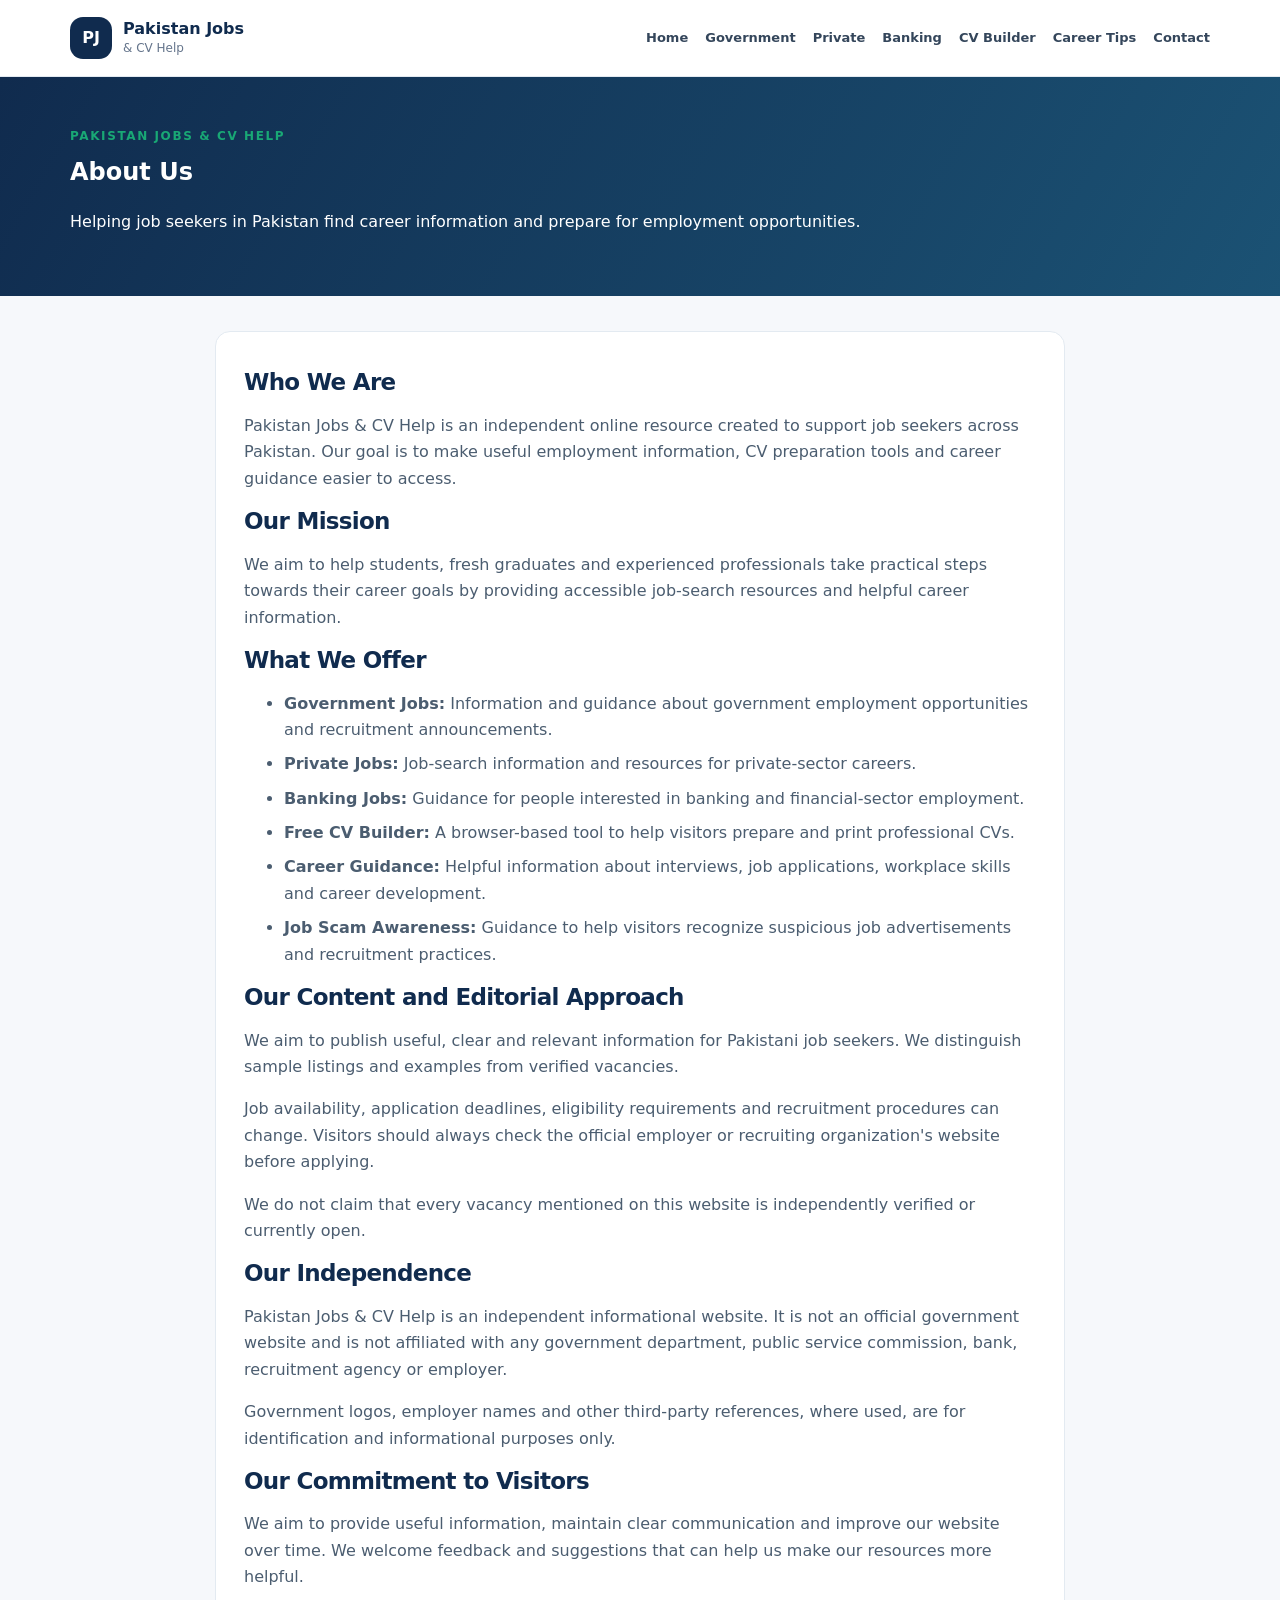
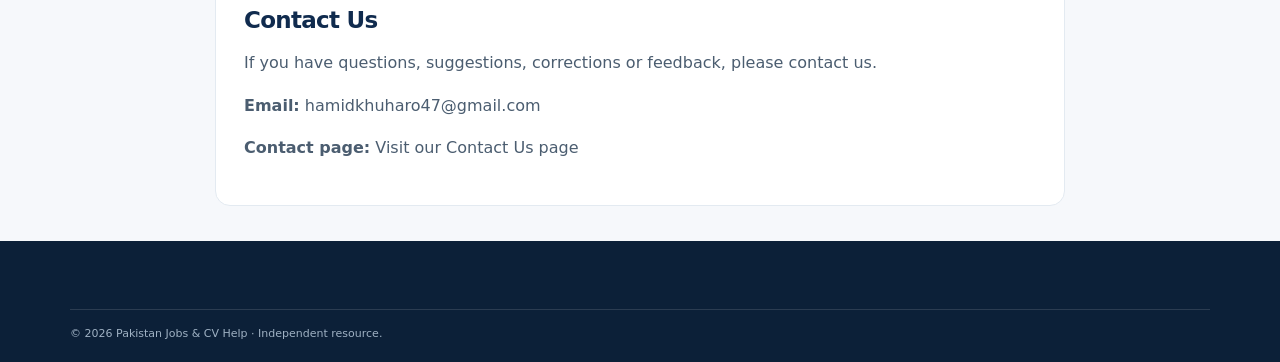
<file: pages/about.html>
<!doctype html>
<html lang="en">
<head>
<meta charset="utf-8">
<meta name="viewport" content="width=device-width,initial-scale=1">
<meta name="description" content="Learn about Pakistan Jobs & CV Help, an independent resource offering job-search guidance, CV building tools and career advice for job seekers in Pakistan.">
<title>About Us | Pakistan Jobs & CV Help</title>
<link rel="stylesheet" href="../styles.css">
</head>
<body>

<header class="site-header">
<div class="wrap header-inner">
<a class="brand" href="../index.html">
<span class="brand-mark">PJ</span>
<span><b>Pakistan Jobs</b><small>& CV Help</small></span>
</a>
<button class="nav-toggle" aria-label="Toggle menu">☰</button>
<nav class="site-nav">
<a href="../index.html">Home</a>
<a href="government-jobs.html">Government</a>
<a href="private-jobs.html">Private</a>
<a href="banking-jobs.html">Banking</a>
<a href="cv-maker.html">CV Builder</a>
<a href="career-tips.html">Career Tips</a>
<a href="contact.html">Contact</a>
</nav>
</div>
</header>

<section class="page-hero">
<div class="wrap">
<span class="eyebrow">Pakistan Jobs & CV Help</span>
<h1>About Us</h1>
<p>Helping job seekers in Pakistan find career information and prepare for employment opportunities.</p>
</div>
</section>

<main class="wrap" style="padding:35px 0">
<article class="content">

<h2>Who We Are</h2>
<p>Pakistan Jobs & CV Help is an independent online resource created to support job seekers across Pakistan. Our goal is to make useful employment information, CV preparation tools and career guidance easier to access.</p>

<h2>Our Mission</h2>
<p>We aim to help students, fresh graduates and experienced professionals take practical steps towards their career goals by providing accessible job-search resources and helpful career information.</p>

<h2>What We Offer</h2>
<ul>
<li><b>Government Jobs:</b> Information and guidance about government employment opportunities and recruitment announcements.</li>
<li><b>Private Jobs:</b> Job-search information and resources for private-sector careers.</li>
<li><b>Banking Jobs:</b> Guidance for people interested in banking and financial-sector employment.</li>
<li><b>Free CV Builder:</b> A browser-based tool to help visitors prepare and print professional CVs.</li>
<li><b>Career Guidance:</b> Helpful information about interviews, job applications, workplace skills and career development.</li>
<li><b>Job Scam Awareness:</b> Guidance to help visitors recognize suspicious job advertisements and recruitment practices.</li>
</ul>

<h2>Our Content and Editorial Approach</h2>
<p>We aim to publish useful, clear and relevant information for Pakistani job seekers. We distinguish sample listings and examples from verified vacancies.</p>
<p>Job availability, application deadlines, eligibility requirements and recruitment procedures can change. Visitors should always check the official employer or recruiting organization's website before applying.</p>
<p>We do not claim that every vacancy mentioned on this website is independently verified or currently open.</p>

<h2>Our Independence</h2>
<p>Pakistan Jobs & CV Help is an independent informational website. It is not an official government website and is not affiliated with any government department, public service commission, bank, recruitment agency or employer.</p>
<p>Government logos, employer names and other third-party references, where used, are for identification and informational purposes only.</p>

<h2>Our Commitment to Visitors</h2>
<p>We aim to provide useful information, maintain clear communication and improve our website over time. We welcome feedback and suggestions that can help us make our resources more helpful.</p>

<h2>Contact Us</h2>
<p>If you have questions, suggestions, corrections or feedback, please contact us.</p>
<p><b>Email:</b> <a href="mailto:hamidkhuharo47@gmail.com">hamidkhuharo47@gmail.com</a></p>
<p><b>Contact page:</b> <a href="contact.html">Visit our Contact Us page</a></p>

</article>
</main>

<footer class="site-footer">
<div class="wrap footer-bottom">
© <span id="year"></span> Pakistan Jobs & CV Help · Independent resource.
</div>
</footer>

<script src="../main.js"></script>
</body>
  </html>
</file>
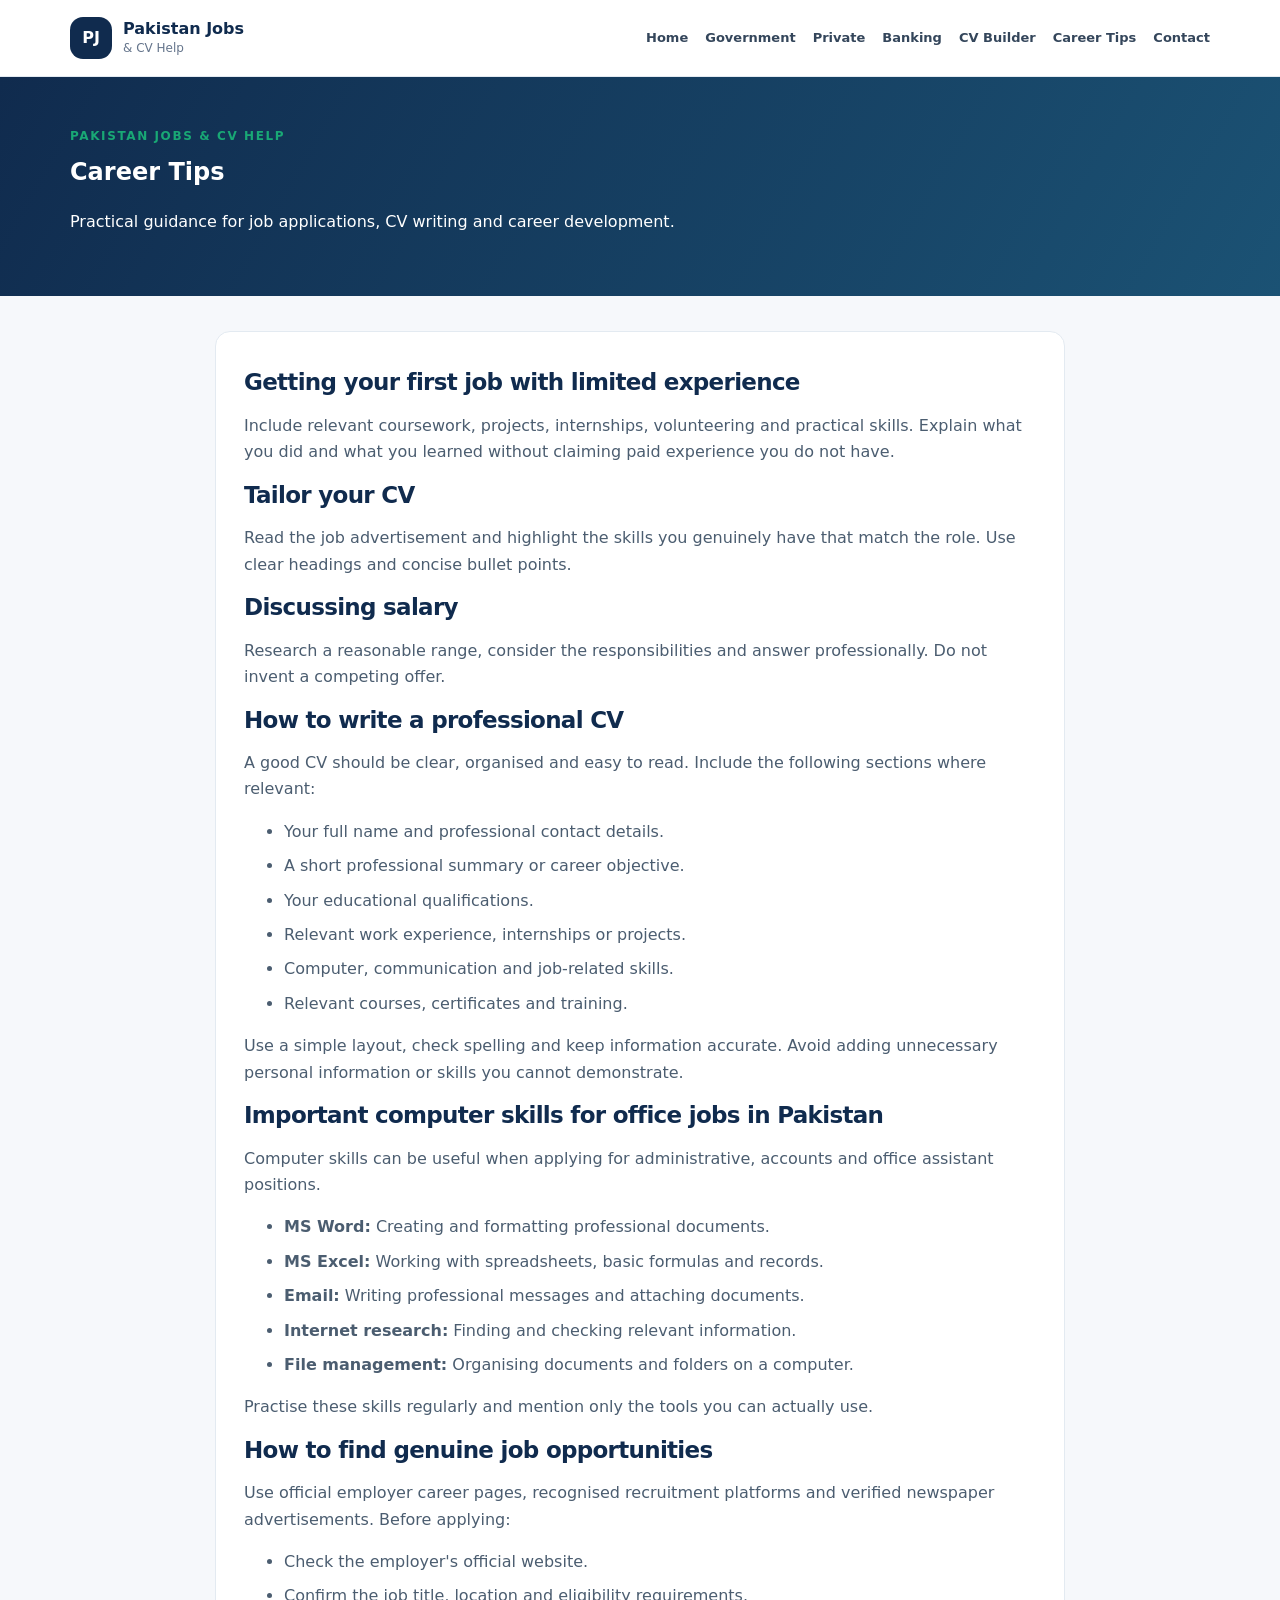
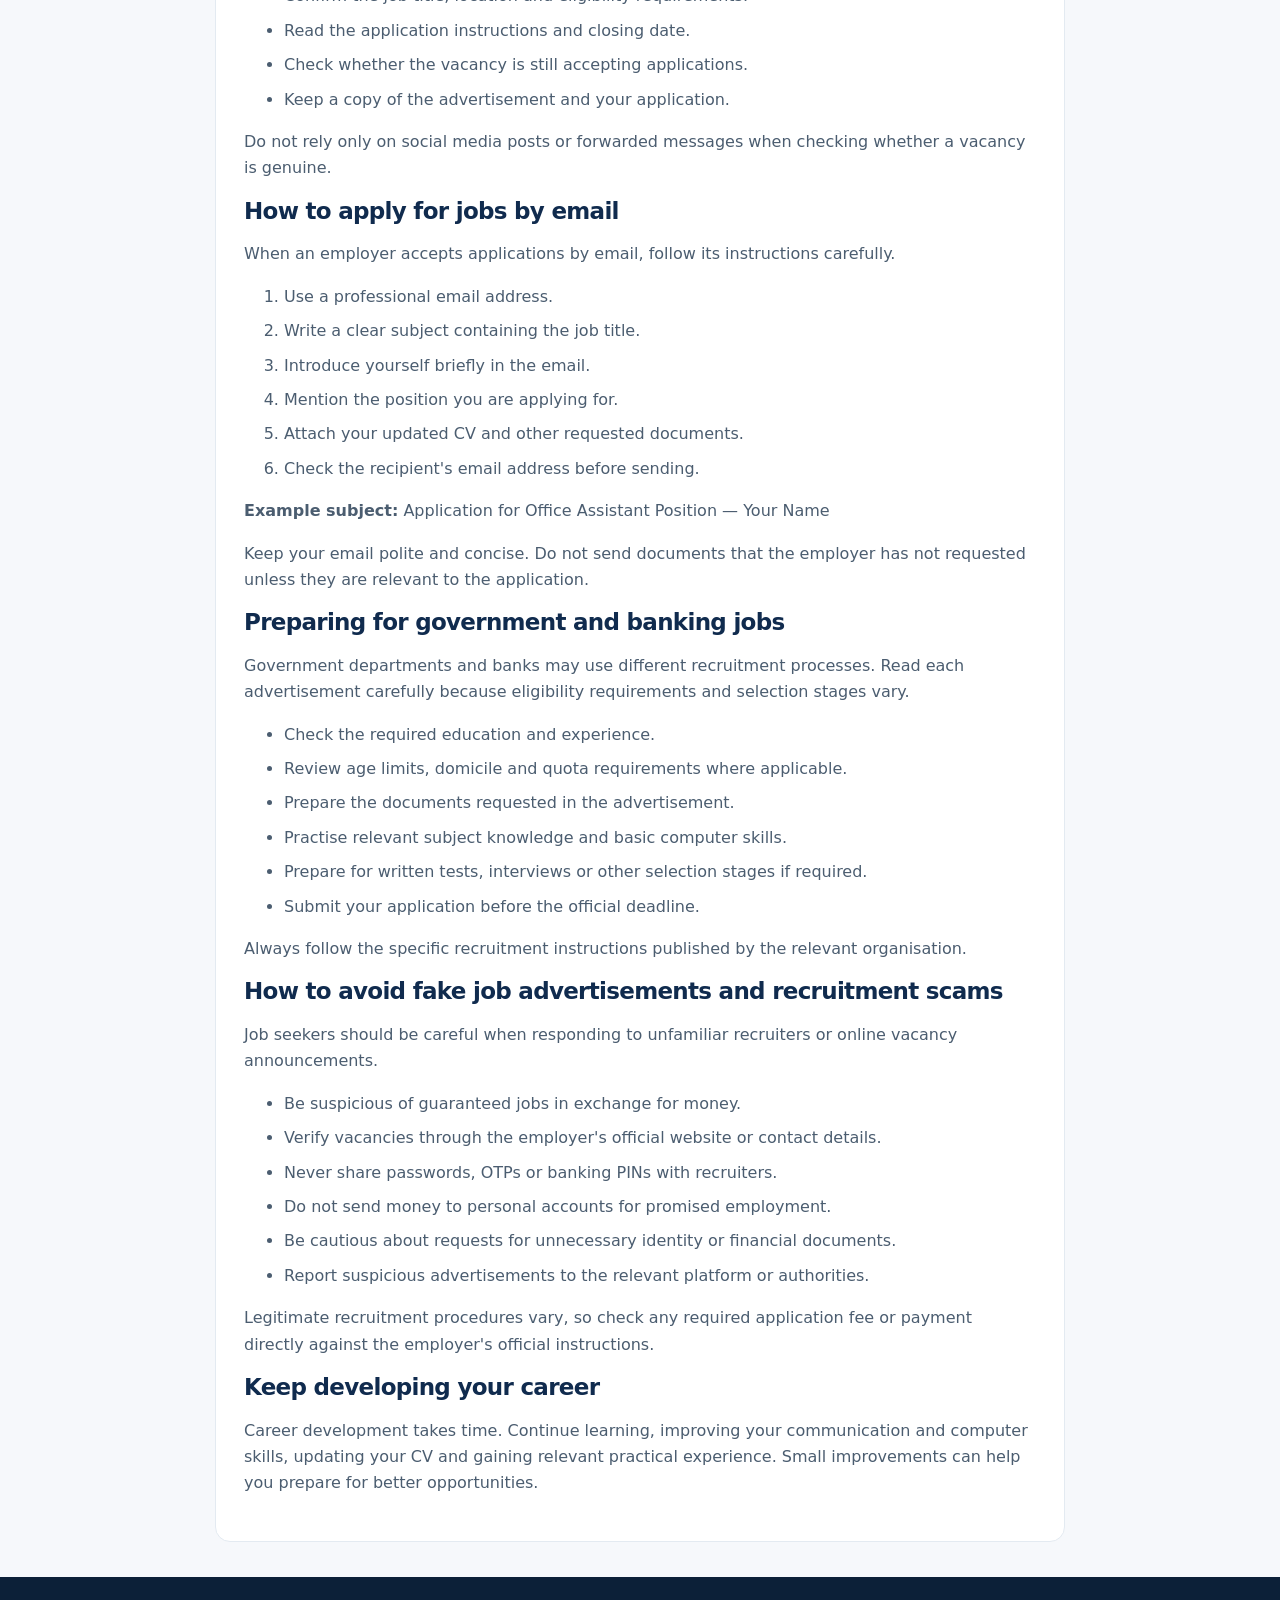
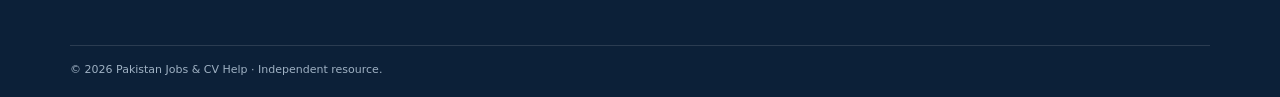
<file: pages/career-tips.html>
<!doctype html>
<html lang="en">
<head>
<meta charset="utf-8">
<meta name="viewport" content="width=device-width,initial-scale=1">
<meta name="description" content="Practical career tips for Pakistani job seekers, including CV writing, computer skills, job applications, government and banking jobs, and scam prevention.">
<title>Career Tips | Pakistan Jobs & CV Help</title>
<link rel="stylesheet" href="../styles.css">
</head>
<body>

<header class="site-header">
<div class="wrap header-inner">
<a class="brand" href="../index.html">
<span class="brand-mark">PJ</span>
<span><b>Pakistan Jobs</b><small>& CV Help</small></span>
</a>
<button class="nav-toggle" aria-label="Toggle menu">☰</button>
<nav class="site-nav">
<a href="../index.html">Home</a>
<a href="government-jobs.html">Government</a>
<a href="private-jobs.html">Private</a>
<a href="banking-jobs.html">Banking</a>
<a href="cv-maker.html">CV Builder</a>
<a href="career-tips.html">Career Tips</a>
<a href="contact.html">Contact</a>
</nav>
</div>
</header>

<section class="page-hero">
<div class="wrap">
<span class="eyebrow">Pakistan Jobs & CV Help</span>
<h1>Career Tips</h1>
<p>Practical guidance for job applications, CV writing and career development.</p>
</div>
</section>

<main class="wrap" style="padding:35px 0">
<article class="content">

<h2 id="first-job">Getting your first job with limited experience</h2>
<p>Include relevant coursework, projects, internships, volunteering and practical skills. Explain what you did and what you learned without claiming paid experience you do not have.</p>

<h2 id="tailoring">Tailor your CV</h2>
<p>Read the job advertisement and highlight the skills you genuinely have that match the role. Use clear headings and concise bullet points.</p>

<h2 id="salary">Discussing salary</h2>
<p>Research a reasonable range, consider the responsibilities and answer professionally. Do not invent a competing offer.</p>

<h2>How to write a professional CV</h2>
<p>A good CV should be clear, organised and easy to read. Include the following sections where relevant:</p>
<ul>
<li>Your full name and professional contact details.</li>
<li>A short professional summary or career objective.</li>
<li>Your educational qualifications.</li>
<li>Relevant work experience, internships or projects.</li>
<li>Computer, communication and job-related skills.</li>
<li>Relevant courses, certificates and training.</li>
</ul>
<p>Use a simple layout, check spelling and keep information accurate. Avoid adding unnecessary personal information or skills you cannot demonstrate.</p>

<h2>Important computer skills for office jobs in Pakistan</h2>
<p>Computer skills can be useful when applying for administrative, accounts and office assistant positions.</p>
<ul>
<li><b>MS Word:</b> Creating and formatting professional documents.</li>
<li><b>MS Excel:</b> Working with spreadsheets, basic formulas and records.</li>
<li><b>Email:</b> Writing professional messages and attaching documents.</li>
<li><b>Internet research:</b> Finding and checking relevant information.</li>
<li><b>File management:</b> Organising documents and folders on a computer.</li>
</ul>
<p>Practise these skills regularly and mention only the tools you can actually use.</p>

<h2>How to find genuine job opportunities</h2>
<p>Use official employer career pages, recognised recruitment platforms and verified newspaper advertisements. Before applying:</p>
<ul>
<li>Check the employer's official website.</li>
<li>Confirm the job title, location and eligibility requirements.</li>
<li>Read the application instructions and closing date.</li>
<li>Check whether the vacancy is still accepting applications.</li>
<li>Keep a copy of the advertisement and your application.</li>
</ul>
<p>Do not rely only on social media posts or forwarded messages when checking whether a vacancy is genuine.</p>

<h2>How to apply for jobs by email</h2>
<p>When an employer accepts applications by email, follow its instructions carefully.</p>
<ol>
<li>Use a professional email address.</li>
<li>Write a clear subject containing the job title.</li>
<li>Introduce yourself briefly in the email.</li>
<li>Mention the position you are applying for.</li>
<li>Attach your updated CV and other requested documents.</li>
<li>Check the recipient's email address before sending.</li>
</ol>
<p><b>Example subject:</b> Application for Office Assistant Position — Your Name</p>
<p>Keep your email polite and concise. Do not send documents that the employer has not requested unless they are relevant to the application.</p>

<h2>Preparing for government and banking jobs</h2>
<p>Government departments and banks may use different recruitment processes. Read each advertisement carefully because eligibility requirements and selection stages vary.</p>
<ul>
<li>Check the required education and experience.</li>
<li>Review age limits, domicile and quota requirements where applicable.</li>
<li>Prepare the documents requested in the advertisement.</li>
<li>Practise relevant subject knowledge and basic computer skills.</li>
<li>Prepare for written tests, interviews or other selection stages if required.</li>
<li>Submit your application before the official deadline.</li>
</ul>
<p>Always follow the specific recruitment instructions published by the relevant organisation.</p>

<h2>How to avoid fake job advertisements and recruitment scams</h2>
<p>Job seekers should be careful when responding to unfamiliar recruiters or online vacancy announcements.</p>
<ul>
<li>Be suspicious of guaranteed jobs in exchange for money.</li>
<li>Verify vacancies through the employer's official website or contact details.</li>
<li>Never share passwords, OTPs or banking PINs with recruiters.</li>
<li>Do not send money to personal accounts for promised employment.</li>
<li>Be cautious about requests for unnecessary identity or financial documents.</li>
<li>Report suspicious advertisements to the relevant platform or authorities.</li>
</ul>
<p>Legitimate recruitment procedures vary, so check any required application fee or payment directly against the employer's official instructions.</p>

<h2>Keep developing your career</h2>
<p>Career development takes time. Continue learning, improving your communication and computer skills, updating your CV and gaining relevant practical experience. Small improvements can help you prepare for better opportunities.</p>

</article>
</main>

<footer class="site-footer">
<div class="wrap footer-bottom">
© <span id="year"></span> Pakistan Jobs & CV Help · Independent resource.
</div>
</footer>

<script src="../main.js"></script>
</body>
  </html>
</file>
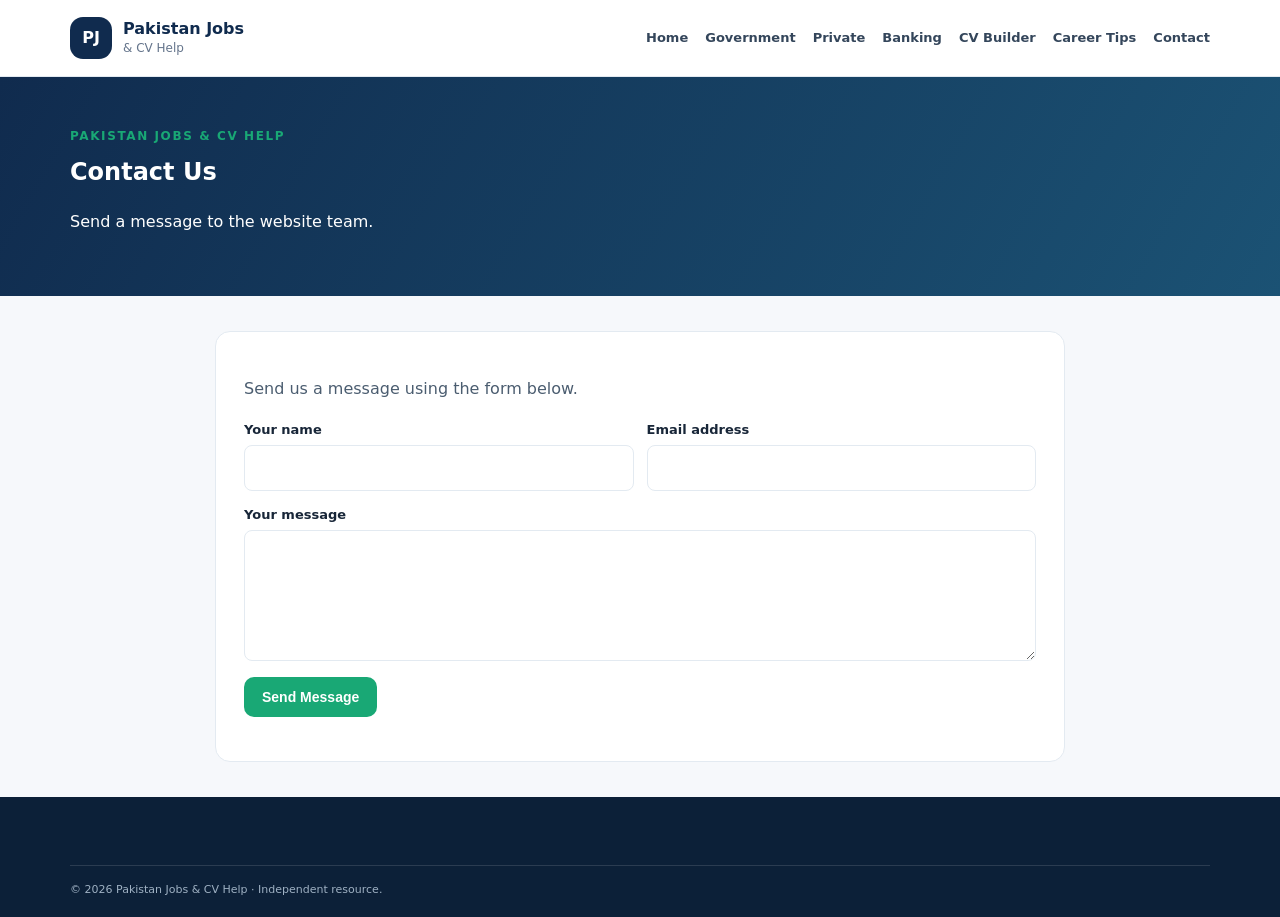
<file: pages/contact.html>
<!doctype html><html lang="en"><head><meta charset="utf-8"><meta name="viewport" content="width=device-width,initial-scale=1"><meta name="description" content="Contact Us - Pakistan Jobs & CV Help"><title>Contact Us | Pakistan Jobs & CV Help</title><link rel="stylesheet" href="../styles.css"></head><body>
<header class="site-header"><div class="wrap header-inner"><a class="brand" href="../index.html"><span class="brand-mark">PJ</span><span><b>Pakistan Jobs</b><small>& CV Help</small></span></a><button class="nav-toggle" aria-label="Toggle menu">☰</button><nav class="site-nav"><a href="../index.html">Home</a><a href="government-jobs.html">Government</a><a href="private-jobs.html">Private</a><a href="banking-jobs.html">Banking</a><a href="cv-maker.html">CV Builder</a><a href="career-tips.html">Career Tips</a><a href="contact.html">Contact</a></nav></div></header>
<section class="page-hero"><div class="wrap"><span class="eyebrow">Pakistan Jobs & CV Help</span><h1>Contact Us</h1><p>Send a message to the website team.</p></div></section>
<main class="wrap" style="padding:35px 0">
<article class="content">
<p>Send us a message using the form below.</p>

<form action="https://formsubmit.co/hamidkhuharo47@gmail.com" method="POST">

<input type="hidden" name="_subject" value="New Message - Pakistan Jobs & CV Help">
<input type="hidden" name="_template" value="table">

<div class="form-grid">

<label>Your name
<input required type="text" name="name" id="contact-name">
</label>

<label>Email address
<input required type="email" name="email" id="contact-email">
</label>

<label class="full">Your message
<textarea required rows="5" name="message" id="contact-message"></textarea>
</label>

</div>

<p>
<button class="btn btn-primary" type="submit">Send Message</button>
</p>

</form>
</article>
</main>
  
<footer class="site-footer"><div class="wrap footer-bottom">© <span id="year"></span> Pakistan Jobs & CV Help · Independent resource.</div></footer><script src="../main.js"></script></body></html>
</file>
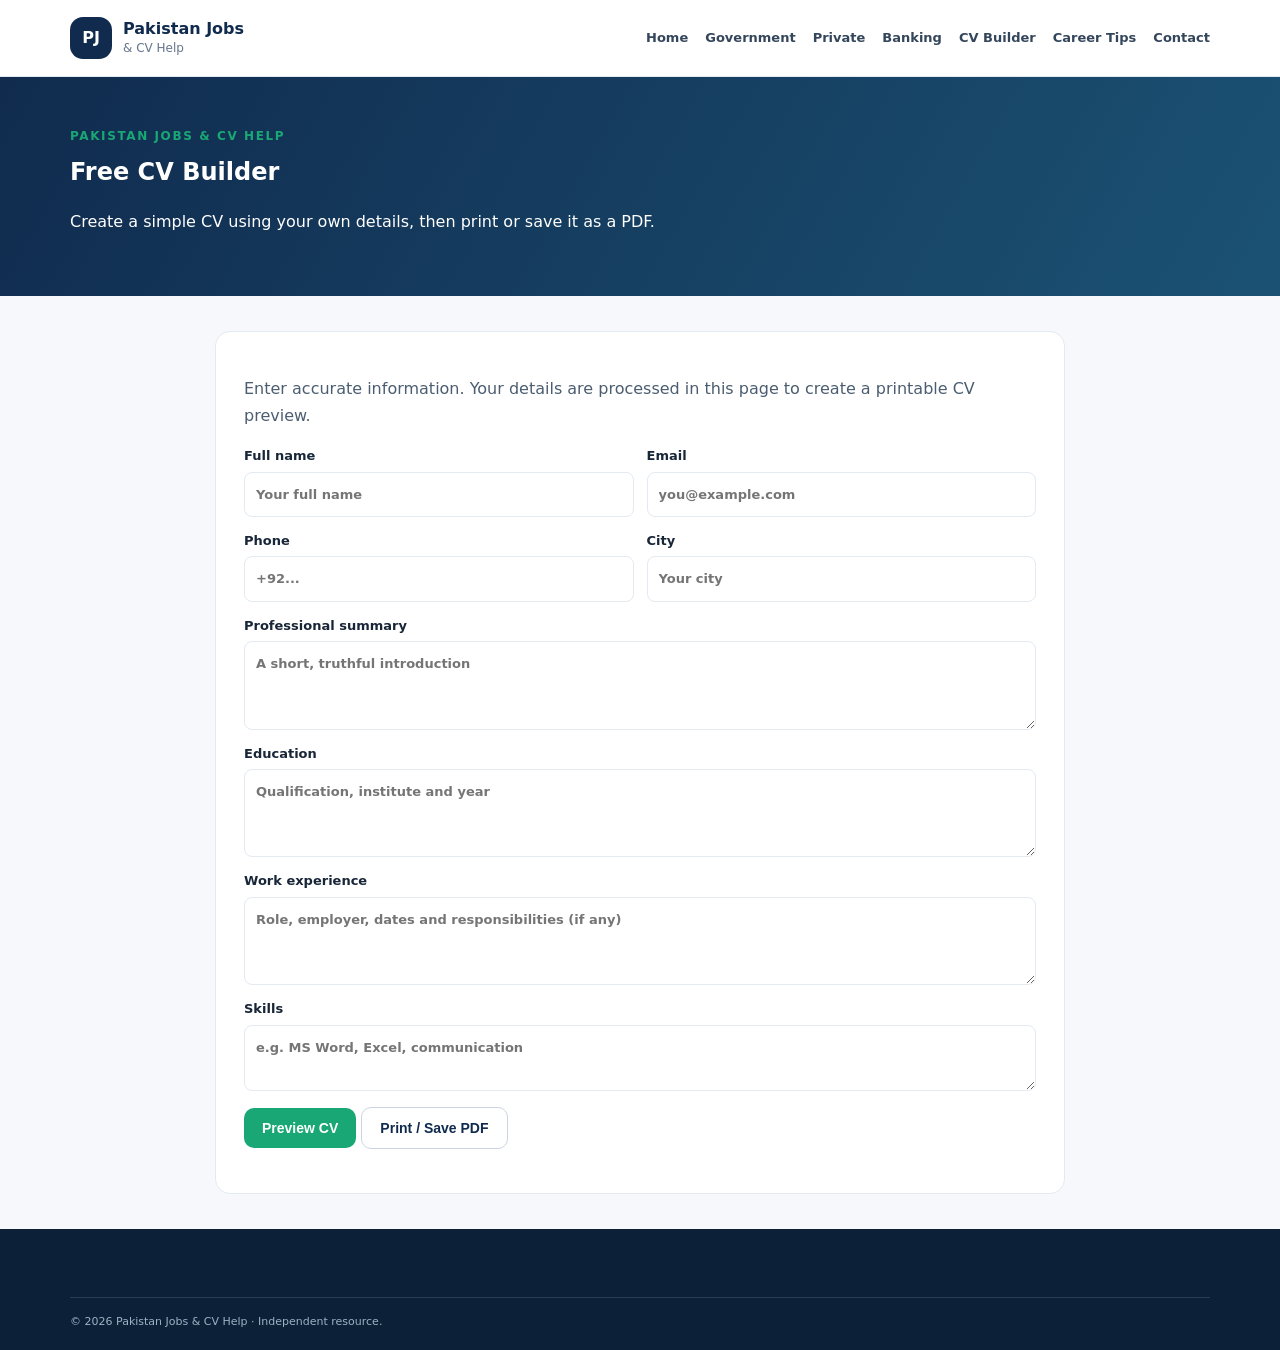
<file: pages/cv-maker.html>
<!doctype html><html lang="en"><head><meta charset="utf-8"><meta name="viewport" content="width=device-width,initial-scale=1"><meta name="description" content="Free CV Builder - Pakistan Jobs & CV Help"><title>Free CV Builder | Pakistan Jobs & CV Help</title><link rel="stylesheet" href="../styles.css"></head><body>
<header class="site-header"><div class="wrap header-inner"><a class="brand" href="../index.html"><span class="brand-mark">PJ</span><span><b>Pakistan Jobs</b><small>& CV Help</small></span></a><button class="nav-toggle" aria-label="Toggle menu">☰</button><nav class="site-nav"><a href="../index.html">Home</a><a href="government-jobs.html">Government</a><a href="private-jobs.html">Private</a><a href="banking-jobs.html">Banking</a><a href="cv-maker.html">CV Builder</a><a href="career-tips.html">Career Tips</a><a href="contact.html">Contact</a></nav></div></header>
<section class="page-hero"><div class="wrap"><span class="eyebrow">Pakistan Jobs & CV Help</span><h1>Free CV Builder</h1><p>Create a simple CV using your own details, then print or save it as a PDF.</p></div></section>
<main class="wrap" style="padding:35px 0"><article class="content">
<p>Enter accurate information. Your details are processed in this page to create a printable CV preview.</p>
<form id="cv-form"><div class="form-grid">
<label>Full name<input id="name" required placeholder="Your full name"></label><label>Email<input id="email" type="email" placeholder="you@example.com"></label>
<label>Phone<input id="phone" placeholder="+92..."></label><label>City<input id="city" placeholder="Your city"></label>
<label class="full">Professional summary<textarea id="summary" rows="3" placeholder="A short, truthful introduction"></textarea></label>
<label class="full">Education<textarea id="education" rows="3" placeholder="Qualification, institute and year"></textarea></label>
<label class="full">Work experience<textarea id="experience" rows="3" placeholder="Role, employer, dates and responsibilities (if any)"></textarea></label>
<label class="full">Skills<textarea id="skills" rows="2" placeholder="e.g. MS Word, Excel, communication"></textarea></label>
</div><p><button class="btn btn-primary" type="submit">Preview CV</button> <button class="btn btn-outline" type="button" onclick="window.print()">Print / Save PDF</button></p></form>
<div class="cv-preview" id="cv-preview"></div>
</article></main>
<footer class="site-footer"><div class="wrap footer-bottom">© <span id="year"></span> Pakistan Jobs & CV Help · Independent resource.</div></footer><script src="../main.js"></script></body></html>
</file>
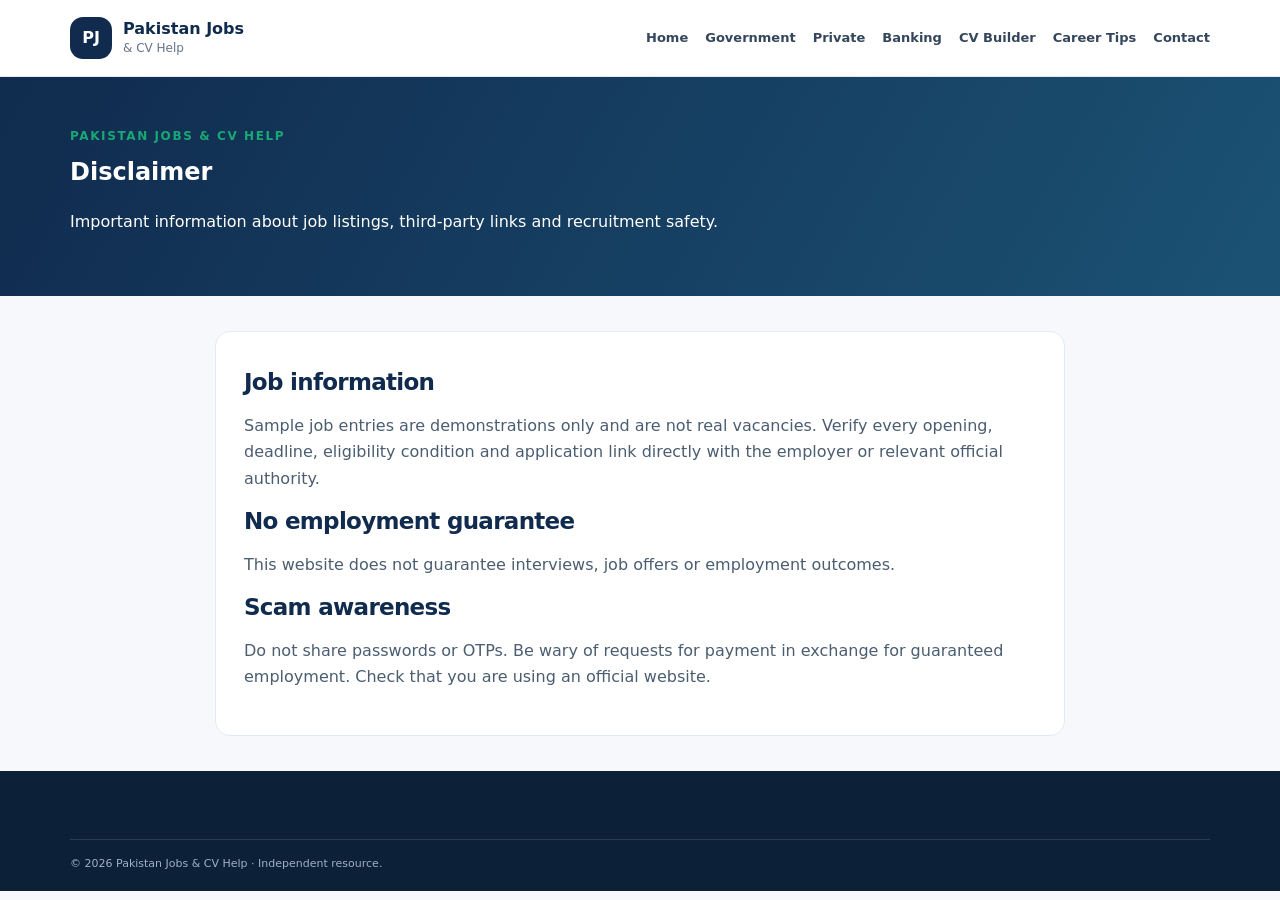
<file: pages/disclaimer.html>
<!doctype html><html lang="en"><head><meta charset="utf-8"><meta name="viewport" content="width=device-width,initial-scale=1"><meta name="description" content="Disclaimer - Pakistan Jobs & CV Help"><title>Disclaimer | Pakistan Jobs & CV Help</title><link rel="stylesheet" href="../styles.css"></head><body>
<header class="site-header"><div class="wrap header-inner"><a class="brand" href="../index.html"><span class="brand-mark">PJ</span><span><b>Pakistan Jobs</b><small>& CV Help</small></span></a><button class="nav-toggle" aria-label="Toggle menu">☰</button><nav class="site-nav"><a href="../index.html">Home</a><a href="government-jobs.html">Government</a><a href="private-jobs.html">Private</a><a href="banking-jobs.html">Banking</a><a href="cv-maker.html">CV Builder</a><a href="career-tips.html">Career Tips</a><a href="contact.html">Contact</a></nav></div></header>
<section class="page-hero"><div class="wrap"><span class="eyebrow">Pakistan Jobs & CV Help</span><h1>Disclaimer</h1><p>Important information about job listings, third-party links and recruitment safety.</p></div></section>
<main class="wrap" style="padding:35px 0"><article class="content"><h2>Job information</h2><p>Sample job entries are demonstrations only and are not real vacancies. Verify every opening, deadline, eligibility condition and application link directly with the employer or relevant official authority.</p><h2>No employment guarantee</h2><p>This website does not guarantee interviews, job offers or employment outcomes.</p><h2>Scam awareness</h2><p>Do not share passwords or OTPs. Be wary of requests for payment in exchange for guaranteed employment. Check that you are using an official website.</p></article></main>
<footer class="site-footer"><div class="wrap footer-bottom">© <span id="year"></span> Pakistan Jobs & CV Help · Independent resource.</div></footer><script src="../main.js"></script></body></html>
</file>
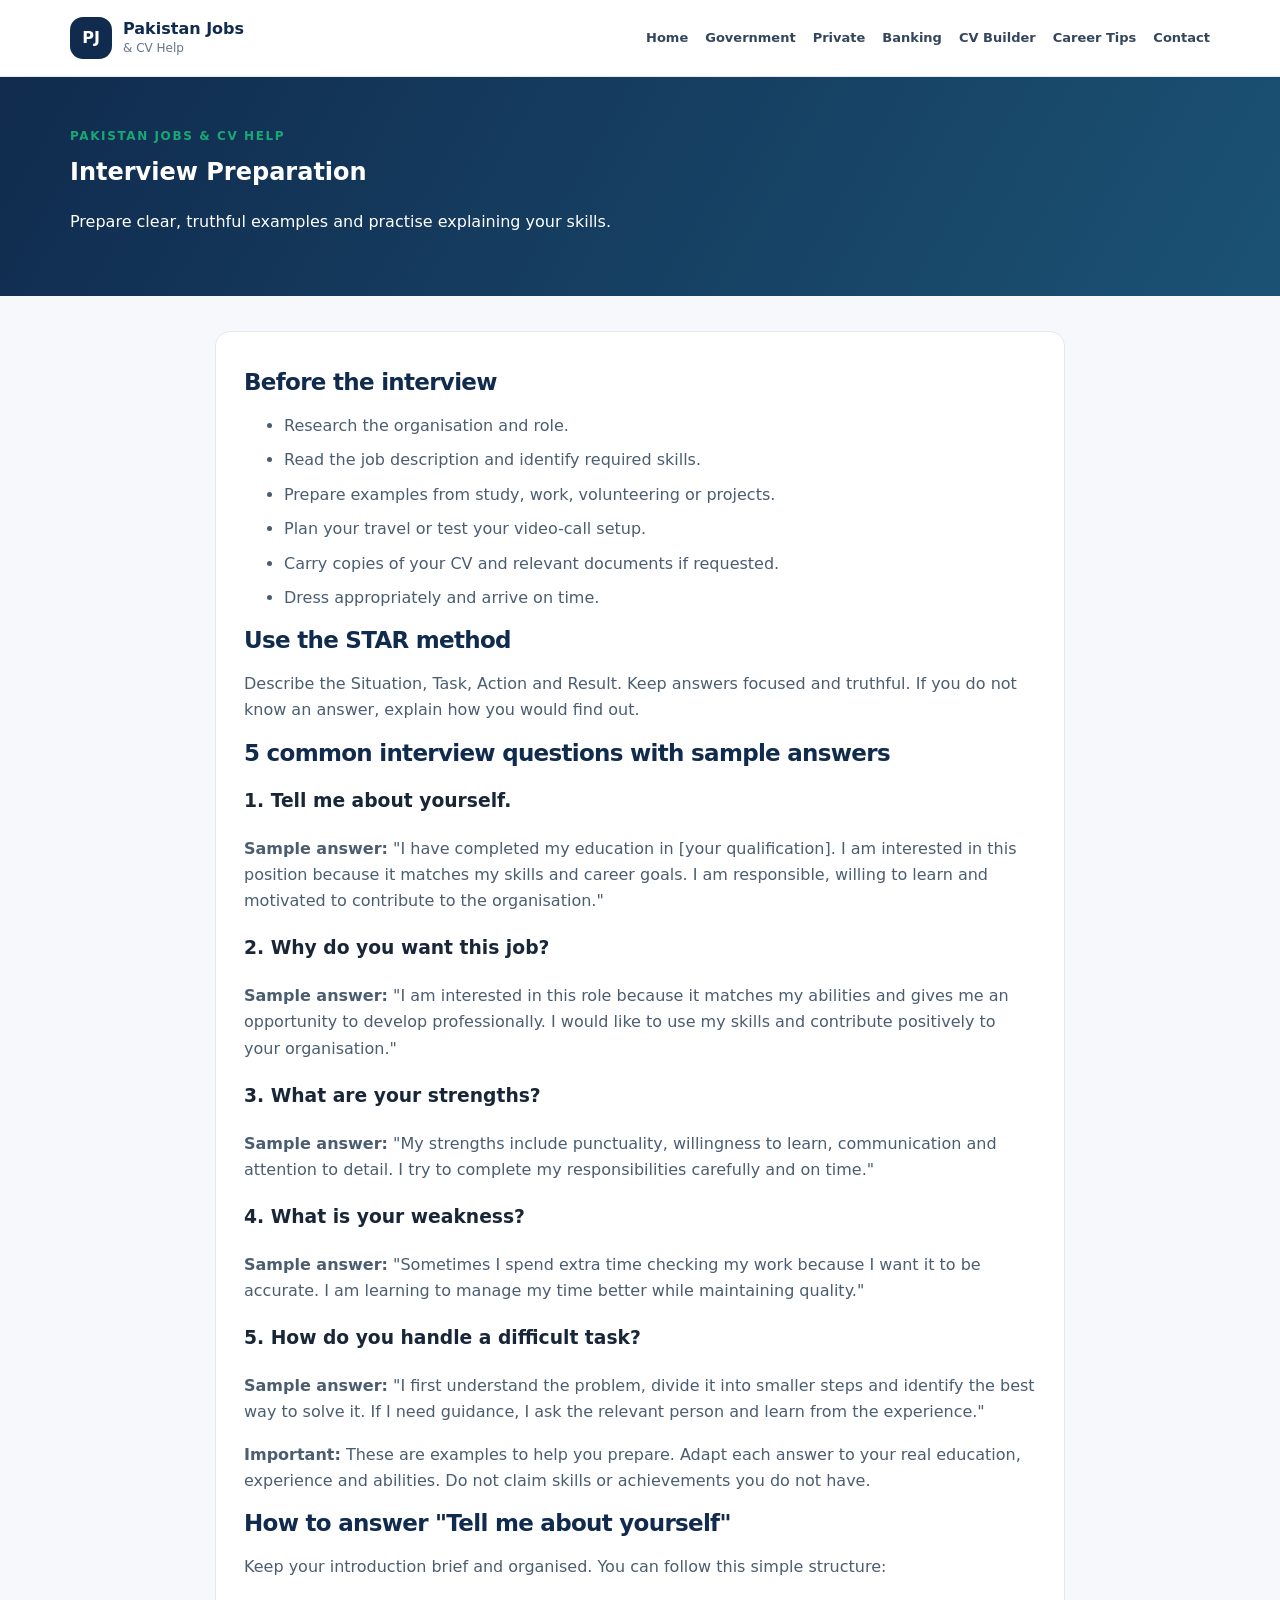
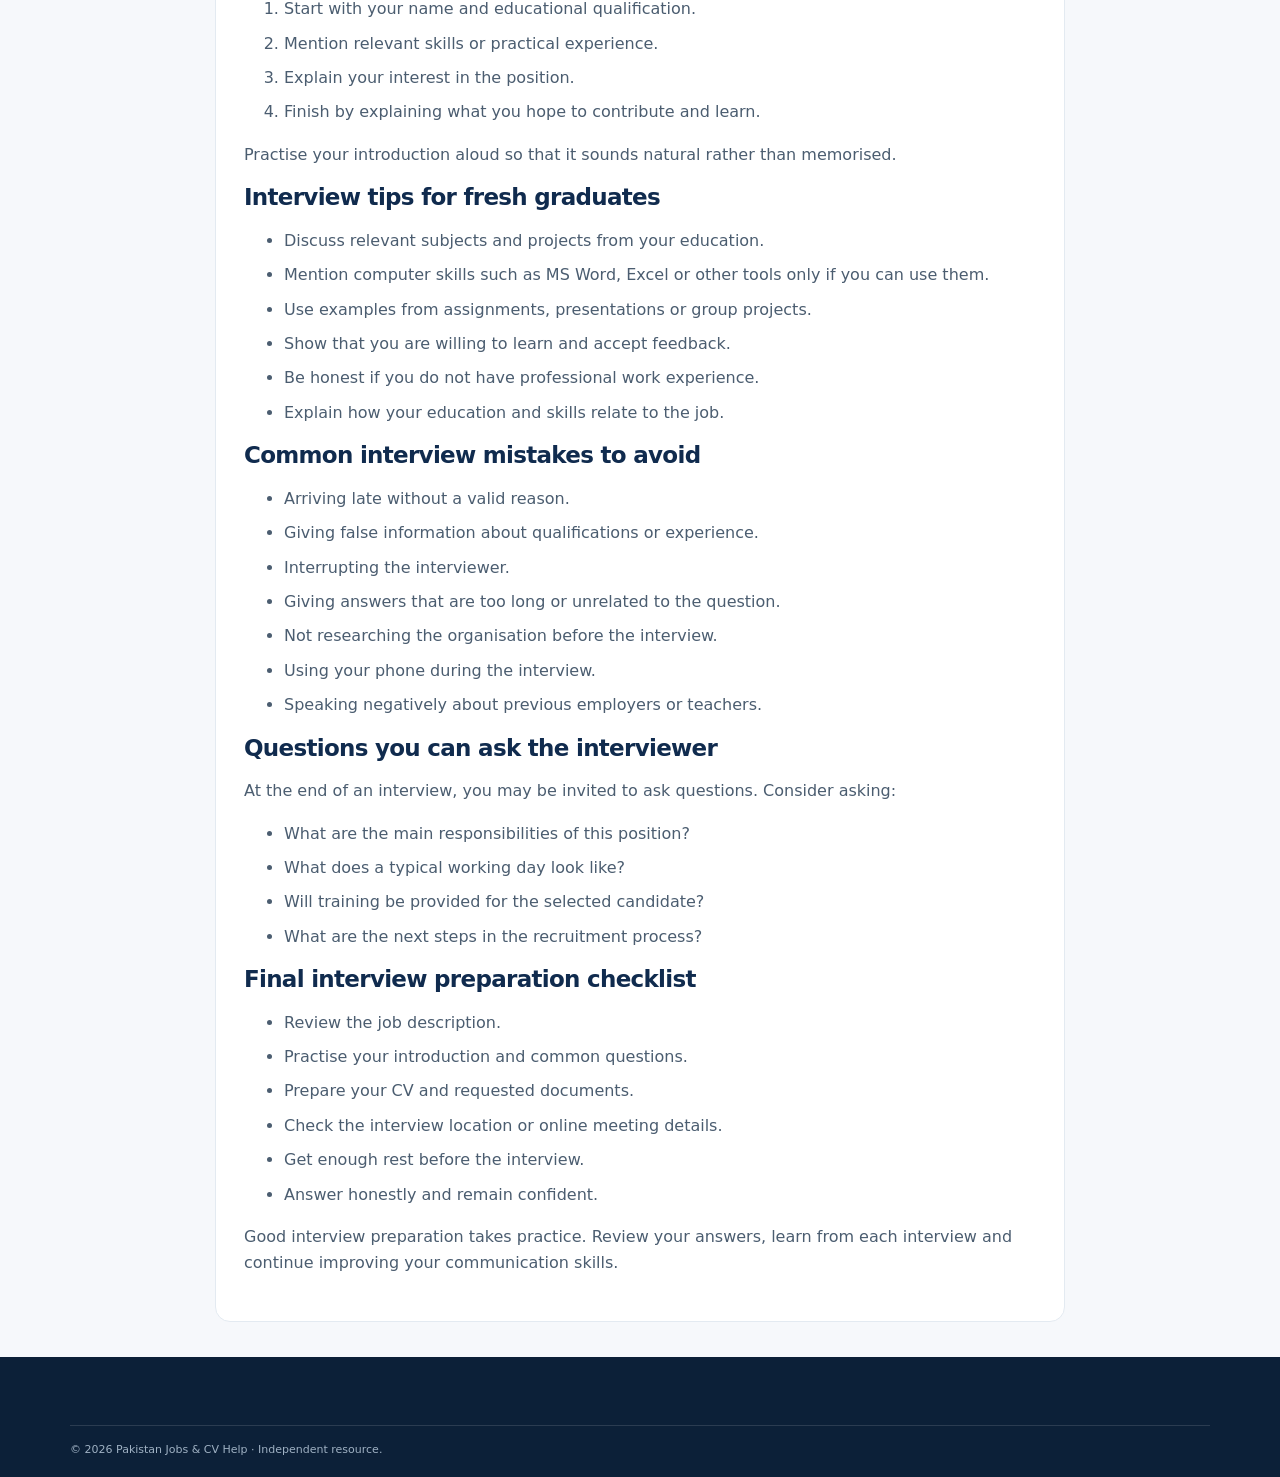
<file: pages/interview-preparation.html>
<!doctype html>
<html lang="en">
<head>
<meta charset="utf-8">
<meta name="viewport" content="width=device-width,initial-scale=1">
<meta name="description" content="Prepare for job interviews in Pakistan with common interview questions, sample answers, fresh graduate tips and practical interview guidance.">
<title>Interview Preparation | Pakistan Jobs & CV Help</title>
<link rel="stylesheet" href="../styles.css">
</head>
<body>

<header class="site-header">
<div class="wrap header-inner">
<a class="brand" href="../index.html">
<span class="brand-mark">PJ</span>
<span><b>Pakistan Jobs</b><small>& CV Help</small></span>
</a>
<button class="nav-toggle" aria-label="Toggle menu">☰</button>
<nav class="site-nav">
<a href="../index.html">Home</a>
<a href="government-jobs.html">Government</a>
<a href="private-jobs.html">Private</a>
<a href="banking-jobs.html">Banking</a>
<a href="cv-maker.html">CV Builder</a>
<a href="career-tips.html">Career Tips</a>
<a href="contact.html">Contact</a>
</nav>
</div>
</header>

<section class="page-hero">
<div class="wrap">
<span class="eyebrow">Pakistan Jobs & CV Help</span>
<h1>Interview Preparation</h1>
<p>Prepare clear, truthful examples and practise explaining your skills.</p>
</div>
</section>

<main class="wrap" style="padding:35px 0">
<article class="content">

<h2>Before the interview</h2>
<ul>
<li>Research the organisation and role.</li>
<li>Read the job description and identify required skills.</li>
<li>Prepare examples from study, work, volunteering or projects.</li>
<li>Plan your travel or test your video-call setup.</li>
<li>Carry copies of your CV and relevant documents if requested.</li>
<li>Dress appropriately and arrive on time.</li>
</ul>

<h2>Use the STAR method</h2>
<p>Describe the Situation, Task, Action and Result. Keep answers focused and truthful. If you do not know an answer, explain how you would find out.</p>

<h2>5 common interview questions with sample answers</h2>

<h3>1. Tell me about yourself.</h3>
<p><b>Sample answer:</b> "I have completed my education in [your qualification]. I am interested in this position because it matches my skills and career goals. I am responsible, willing to learn and motivated to contribute to the organisation."</p>

<h3>2. Why do you want this job?</h3>
<p><b>Sample answer:</b> "I am interested in this role because it matches my abilities and gives me an opportunity to develop professionally. I would like to use my skills and contribute positively to your organisation."</p>

<h3>3. What are your strengths?</h3>
<p><b>Sample answer:</b> "My strengths include punctuality, willingness to learn, communication and attention to detail. I try to complete my responsibilities carefully and on time."</p>

<h3>4. What is your weakness?</h3>
<p><b>Sample answer:</b> "Sometimes I spend extra time checking my work because I want it to be accurate. I am learning to manage my time better while maintaining quality."</p>

<h3>5. How do you handle a difficult task?</h3>
<p><b>Sample answer:</b> "I first understand the problem, divide it into smaller steps and identify the best way to solve it. If I need guidance, I ask the relevant person and learn from the experience."</p>

<p><b>Important:</b> These are examples to help you prepare. Adapt each answer to your real education, experience and abilities. Do not claim skills or achievements you do not have.</p>

<h2>How to answer "Tell me about yourself"</h2>
<p>Keep your introduction brief and organised. You can follow this simple structure:</p>
<ol>
<li>Start with your name and educational qualification.</li>
<li>Mention relevant skills or practical experience.</li>
<li>Explain your interest in the position.</li>
<li>Finish by explaining what you hope to contribute and learn.</li>
</ol>
<p>Practise your introduction aloud so that it sounds natural rather than memorised.</p>

<h2>Interview tips for fresh graduates</h2>
<ul>
<li>Discuss relevant subjects and projects from your education.</li>
<li>Mention computer skills such as MS Word, Excel or other tools only if you can use them.</li>
<li>Use examples from assignments, presentations or group projects.</li>
<li>Show that you are willing to learn and accept feedback.</li>
<li>Be honest if you do not have professional work experience.</li>
<li>Explain how your education and skills relate to the job.</li>
</ul>

<h2>Common interview mistakes to avoid</h2>
<ul>
<li>Arriving late without a valid reason.</li>
<li>Giving false information about qualifications or experience.</li>
<li>Interrupting the interviewer.</li>
<li>Giving answers that are too long or unrelated to the question.</li>
<li>Not researching the organisation before the interview.</li>
<li>Using your phone during the interview.</li>
<li>Speaking negatively about previous employers or teachers.</li>
</ul>

<h2>Questions you can ask the interviewer</h2>
<p>At the end of an interview, you may be invited to ask questions. Consider asking:</p>
<ul>
<li>What are the main responsibilities of this position?</li>
<li>What does a typical working day look like?</li>
<li>Will training be provided for the selected candidate?</li>
<li>What are the next steps in the recruitment process?</li>
</ul>

<h2>Final interview preparation checklist</h2>
<ul>
<li>Review the job description.</li>
<li>Practise your introduction and common questions.</li>
<li>Prepare your CV and requested documents.</li>
<li>Check the interview location or online meeting details.</li>
<li>Get enough rest before the interview.</li>
<li>Answer honestly and remain confident.</li>
</ul>

<p>Good interview preparation takes practice. Review your answers, learn from each interview and continue improving your communication skills.</p>

</article>
</main>

<footer class="site-footer">
<div class="wrap footer-bottom">
© <span id="year"></span> Pakistan Jobs & CV Help · Independent resource.
</div>
</footer>

<script src="../main.js"></script>
</body>
  </html>
</file>
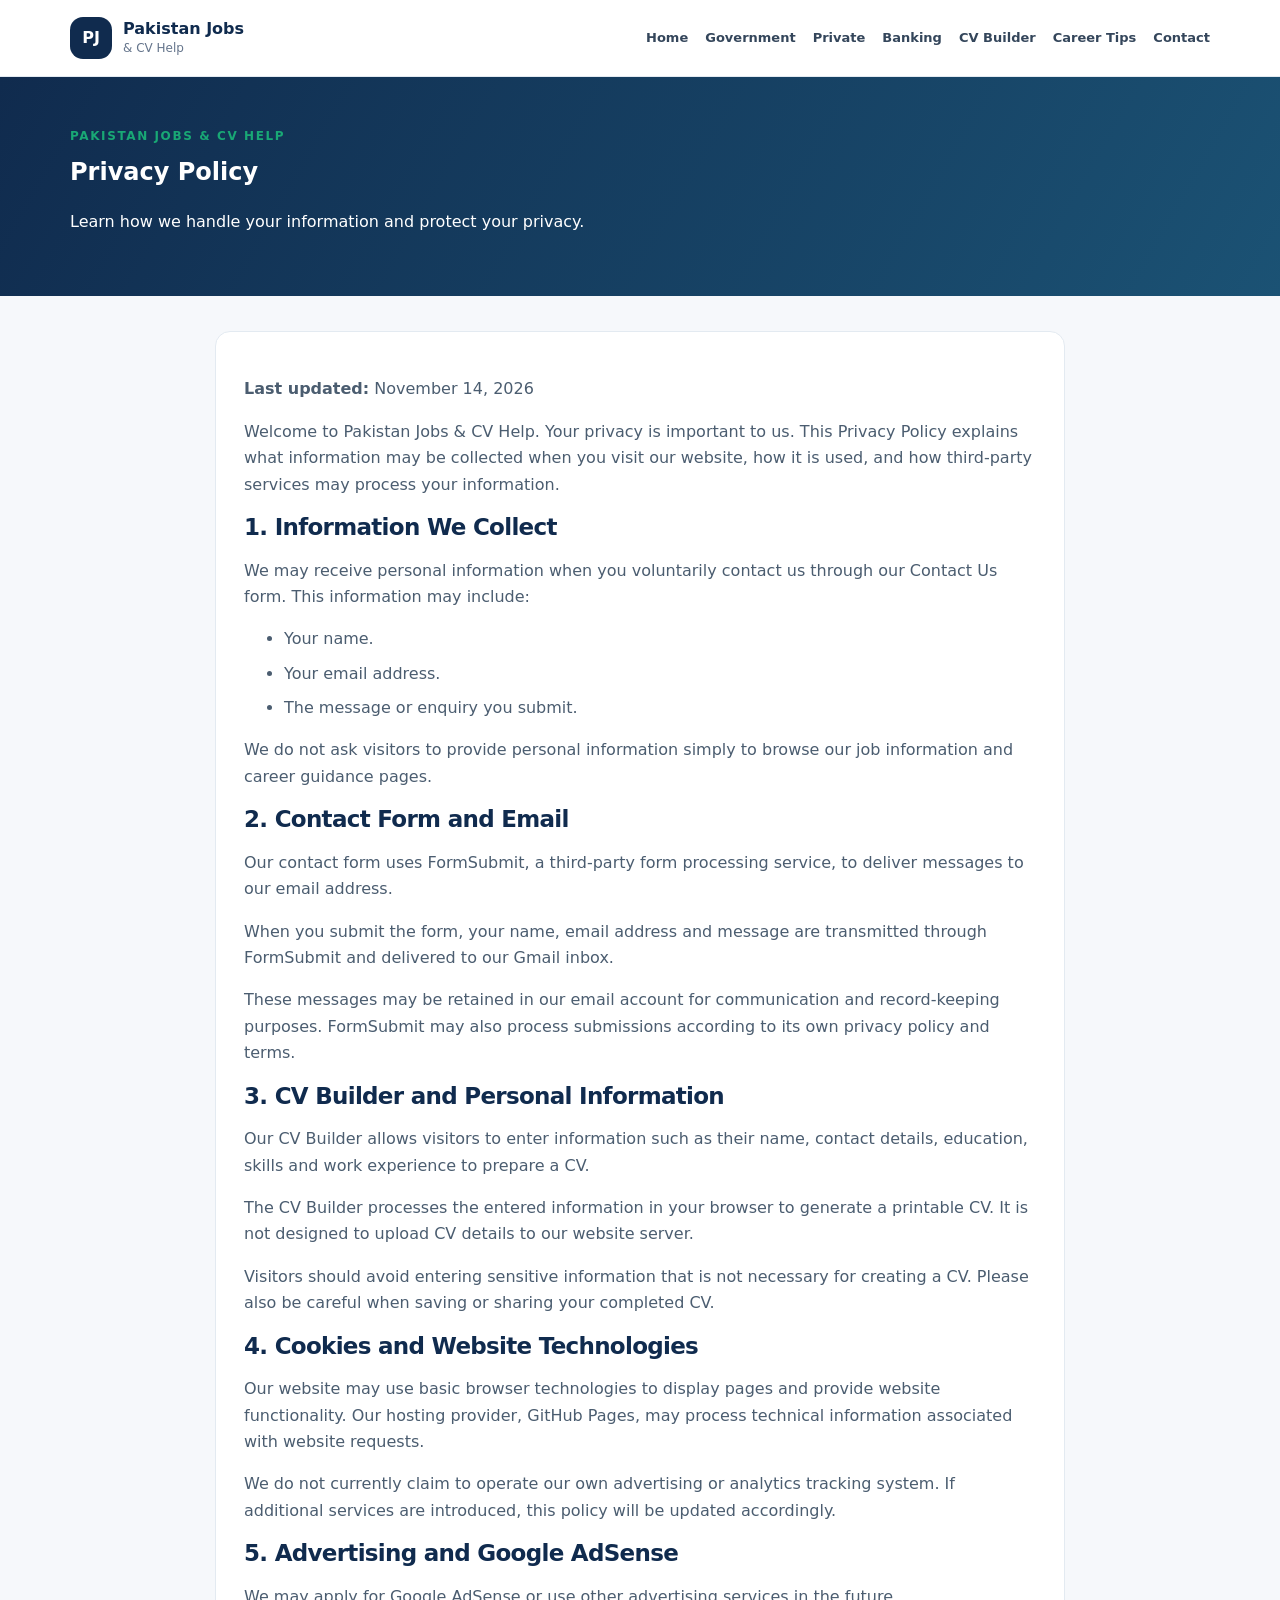
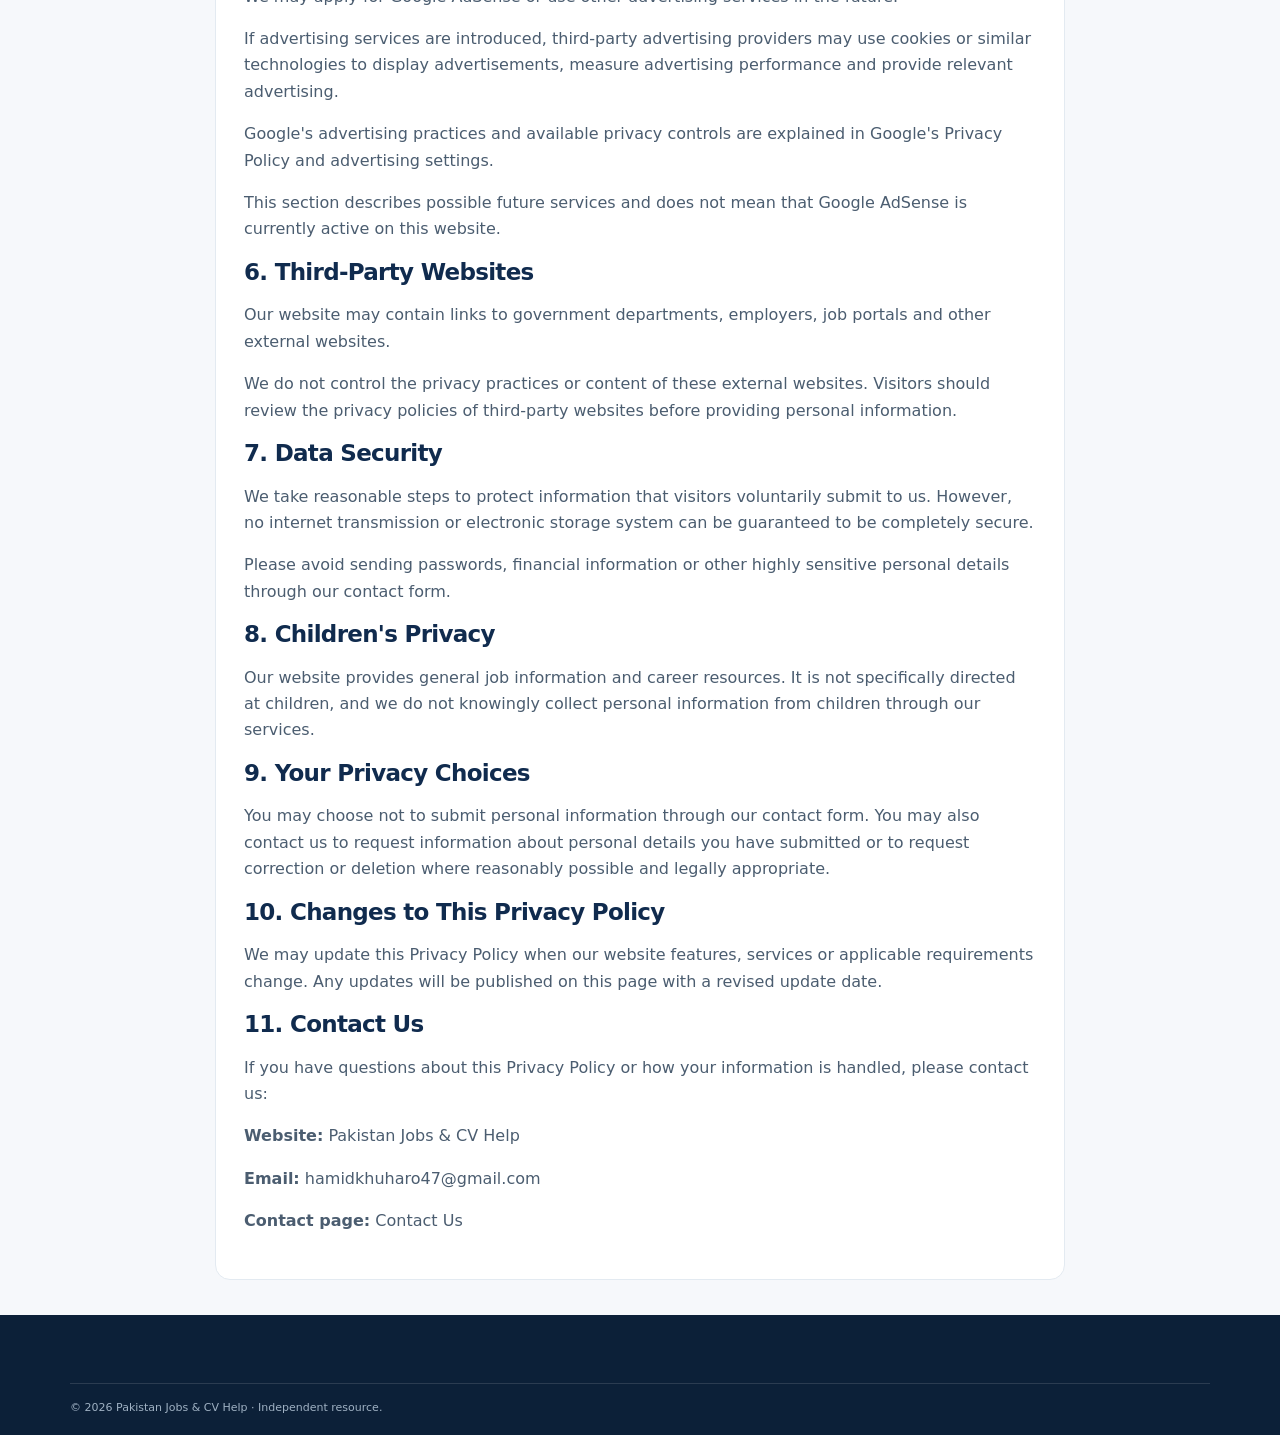
<file: pages/privacy-policy.html>
<!doctype html>
<html lang="en">
<head>
<meta charset="utf-8">
<meta name="viewport" content="width=device-width,initial-scale=1">
<meta name="description" content="Read the Privacy Policy of Pakistan Jobs & CV Help to understand how visitor information and personal data are handled.">
<title>Privacy Policy | Pakistan Jobs & CV Help</title>
<link rel="stylesheet" href="../styles.css">
</head>
<body>

<header class="site-header">
<div class="wrap header-inner">
<a class="brand" href="../index.html">
<span class="brand-mark">PJ</span>
<span><b>Pakistan Jobs</b><small>& CV Help</small></span>
</a>
<button class="nav-toggle" aria-label="Toggle menu">☰</button>
<nav class="site-nav">
<a href="../index.html">Home</a>
<a href="government-jobs.html">Government</a>
<a href="private-jobs.html">Private</a>
<a href="banking-jobs.html">Banking</a>
<a href="cv-maker.html">CV Builder</a>
<a href="career-tips.html">Career Tips</a>
<a href="contact.html">Contact</a>
</nav>
</div>
</header>

<section class="page-hero">
<div class="wrap">
<span class="eyebrow">Pakistan Jobs & CV Help</span>
<h1>Privacy Policy</h1>
<p>Learn how we handle your information and protect your privacy.</p>
</div>
</section>

<main class="wrap" style="padding:35px 0">
<article class="content">

<p><b>Last updated:</b> November 14, 2026</p>

<p>Welcome to Pakistan Jobs & CV Help. Your privacy is important to us. This Privacy Policy explains what information may be collected when you visit our website, how it is used, and how third-party services may process your information.</p>

<h2>1. Information We Collect</h2>
<p>We may receive personal information when you voluntarily contact us through our Contact Us form. This information may include:</p>
<ul>
<li>Your name.</li>
<li>Your email address.</li>
<li>The message or enquiry you submit.</li>
</ul>
<p>We do not ask visitors to provide personal information simply to browse our job information and career guidance pages.</p>

<h2>2. Contact Form and Email</h2>
<p>Our contact form uses FormSubmit, a third-party form processing service, to deliver messages to our email address.</p>
<p>When you submit the form, your name, email address and message are transmitted through FormSubmit and delivered to our Gmail inbox.</p>
<p>These messages may be retained in our email account for communication and record-keeping purposes. FormSubmit may also process submissions according to its own privacy policy and terms.</p>

<h2>3. CV Builder and Personal Information</h2>
<p>Our CV Builder allows visitors to enter information such as their name, contact details, education, skills and work experience to prepare a CV.</p>
<p>The CV Builder processes the entered information in your browser to generate a printable CV. It is not designed to upload CV details to our website server.</p>
<p>Visitors should avoid entering sensitive information that is not necessary for creating a CV. Please also be careful when saving or sharing your completed CV.</p>

<h2>4. Cookies and Website Technologies</h2>
<p>Our website may use basic browser technologies to display pages and provide website functionality. Our hosting provider, GitHub Pages, may process technical information associated with website requests.</p>
<p>We do not currently claim to operate our own advertising or analytics tracking system. If additional services are introduced, this policy will be updated accordingly.</p>

<h2>5. Advertising and Google AdSense</h2>
<p>We may apply for Google AdSense or use other advertising services in the future.</p>
<p>If advertising services are introduced, third-party advertising providers may use cookies or similar technologies to display advertisements, measure advertising performance and provide relevant advertising.</p>
<p>Google's advertising practices and available privacy controls are explained in Google's Privacy Policy and advertising settings.</p>
<p>This section describes possible future services and does not mean that Google AdSense is currently active on this website.</p>

<h2>6. Third-Party Websites</h2>
<p>Our website may contain links to government departments, employers, job portals and other external websites.</p>
<p>We do not control the privacy practices or content of these external websites. Visitors should review the privacy policies of third-party websites before providing personal information.</p>

<h2>7. Data Security</h2>
<p>We take reasonable steps to protect information that visitors voluntarily submit to us. However, no internet transmission or electronic storage system can be guaranteed to be completely secure.</p>
<p>Please avoid sending passwords, financial information or other highly sensitive personal details through our contact form.</p>

<h2>8. Children's Privacy</h2>
<p>Our website provides general job information and career resources. It is not specifically directed at children, and we do not knowingly collect personal information from children through our services.</p>

<h2>9. Your Privacy Choices</h2>
<p>You may choose not to submit personal information through our contact form. You may also contact us to request information about personal details you have submitted or to request correction or deletion where reasonably possible and legally appropriate.</p>

<h2>10. Changes to This Privacy Policy</h2>
<p>We may update this Privacy Policy when our website features, services or applicable requirements change. Any updates will be published on this page with a revised update date.</p>

<h2>11. Contact Us</h2>
<p>If you have questions about this Privacy Policy or how your information is handled, please contact us:</p>
<p><b>Website:</b> Pakistan Jobs & CV Help</p>
<p><b>Email:</b> <a href="mailto:hamidkhuharo47@gmail.com">hamidkhuharo47@gmail.com</a></p>
<p><b>Contact page:</b> <a href="contact.html">Contact Us</a></p>

</article>
</main>

<footer class="site-footer">
<div class="wrap footer-bottom">
© <span id="year"></span> Pakistan Jobs & CV Help · Independent resource.
</div>
</footer>

<script src="../main.js"></script>
</body>
  </html>
</file>
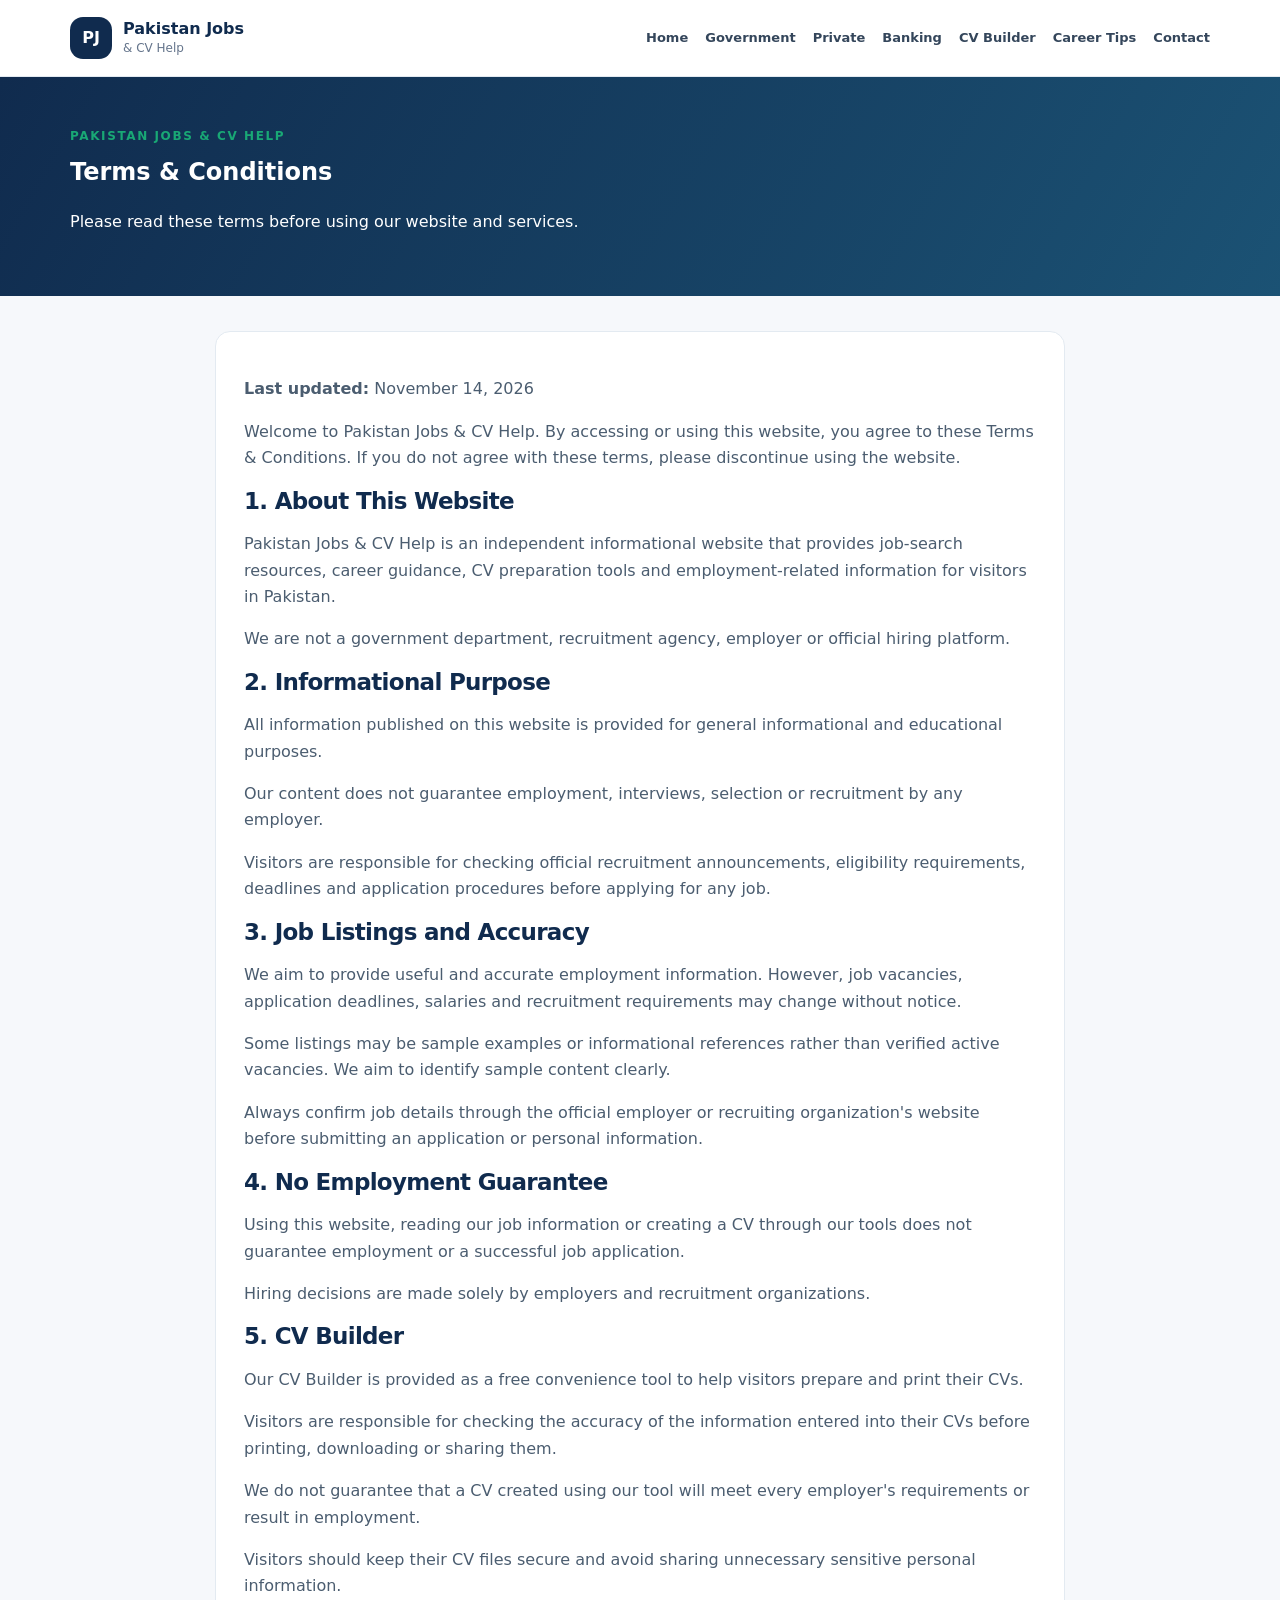
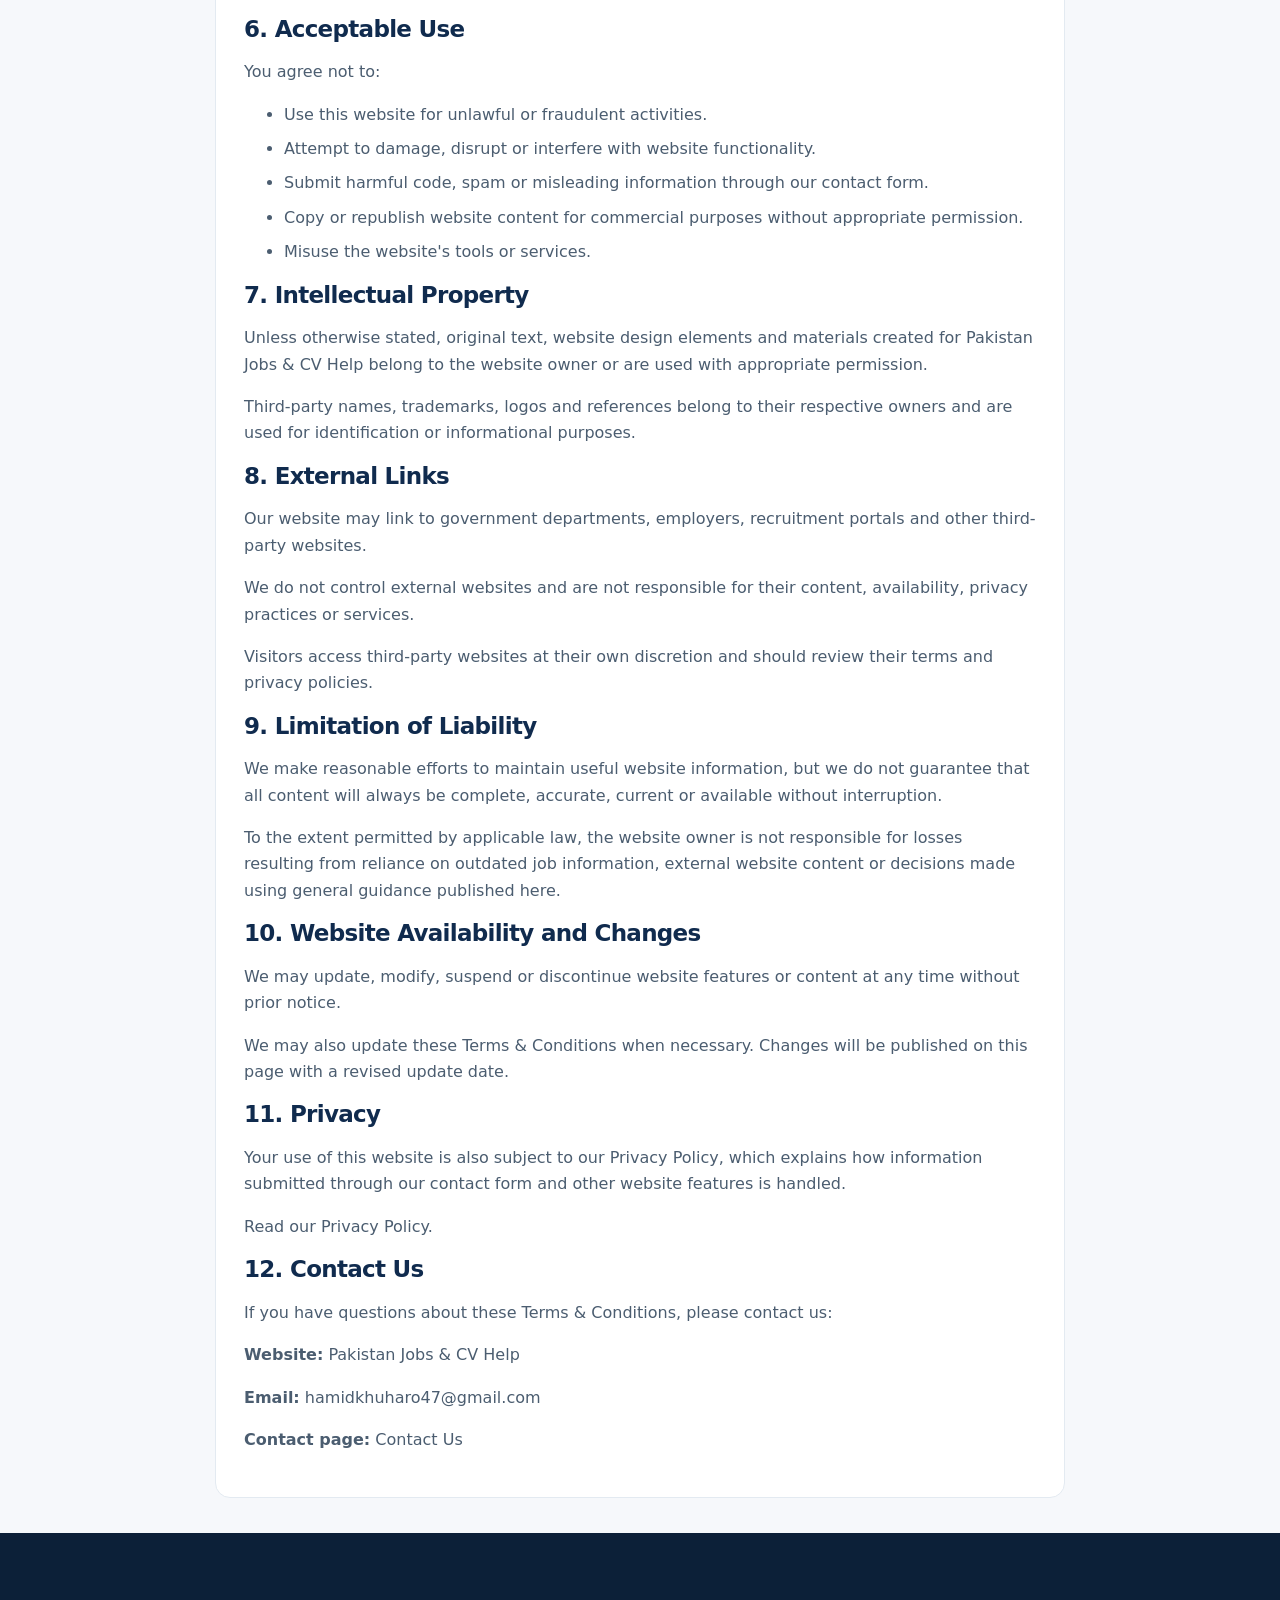
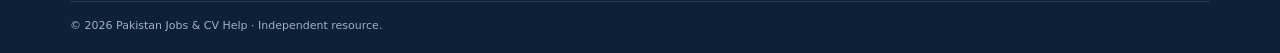
<file: pages/terms.html>
<!doctype html>
<html lang="en">
<head>
<meta charset="utf-8">
<meta name="viewport" content="width=device-width,initial-scale=1">
<meta name="description" content="Read the Terms and Conditions for using Pakistan Jobs & CV Help, including job information, CV tools and external links.">
<title>Terms & Conditions | Pakistan Jobs & CV Help</title>
<link rel="stylesheet" href="../styles.css">
</head>
<body>

<header class="site-header">
<div class="wrap header-inner">
<a class="brand" href="../index.html">
<span class="brand-mark">PJ</span>
<span><b>Pakistan Jobs</b><small>& CV Help</small></span>
</a>
<button class="nav-toggle" aria-label="Toggle menu">☰</button>
<nav class="site-nav">
<a href="../index.html">Home</a>
<a href="government-jobs.html">Government</a>
<a href="private-jobs.html">Private</a>
<a href="banking-jobs.html">Banking</a>
<a href="cv-maker.html">CV Builder</a>
<a href="career-tips.html">Career Tips</a>
<a href="contact.html">Contact</a>
</nav>
</div>
</header>

<section class="page-hero">
<div class="wrap">
<span class="eyebrow">Pakistan Jobs & CV Help</span>
<h1>Terms & Conditions</h1>
<p>Please read these terms before using our website and services.</p>
</div>
</section>

<main class="wrap" style="padding:35px 0">
<article class="content">

<p><b>Last updated:</b> November 14, 2026</p>

<p>Welcome to Pakistan Jobs & CV Help. By accessing or using this website, you agree to these Terms & Conditions. If you do not agree with these terms, please discontinue using the website.</p>

<h2>1. About This Website</h2>
<p>Pakistan Jobs & CV Help is an independent informational website that provides job-search resources, career guidance, CV preparation tools and employment-related information for visitors in Pakistan.</p>
<p>We are not a government department, recruitment agency, employer or official hiring platform.</p>

<h2>2. Informational Purpose</h2>
<p>All information published on this website is provided for general informational and educational purposes.</p>
<p>Our content does not guarantee employment, interviews, selection or recruitment by any employer.</p>
<p>Visitors are responsible for checking official recruitment announcements, eligibility requirements, deadlines and application procedures before applying for any job.</p>

<h2>3. Job Listings and Accuracy</h2>
<p>We aim to provide useful and accurate employment information. However, job vacancies, application deadlines, salaries and recruitment requirements may change without notice.</p>
<p>Some listings may be sample examples or informational references rather than verified active vacancies. We aim to identify sample content clearly.</p>
<p>Always confirm job details through the official employer or recruiting organization's website before submitting an application or personal information.</p>

<h2>4. No Employment Guarantee</h2>
<p>Using this website, reading our job information or creating a CV through our tools does not guarantee employment or a successful job application.</p>
<p>Hiring decisions are made solely by employers and recruitment organizations.</p>

<h2>5. CV Builder</h2>
<p>Our CV Builder is provided as a free convenience tool to help visitors prepare and print their CVs.</p>
<p>Visitors are responsible for checking the accuracy of the information entered into their CVs before printing, downloading or sharing them.</p>
<p>We do not guarantee that a CV created using our tool will meet every employer's requirements or result in employment.</p>
<p>Visitors should keep their CV files secure and avoid sharing unnecessary sensitive personal information.</p>

<h2>6. Acceptable Use</h2>
<p>You agree not to:</p>
<ul>
<li>Use this website for unlawful or fraudulent activities.</li>
<li>Attempt to damage, disrupt or interfere with website functionality.</li>
<li>Submit harmful code, spam or misleading information through our contact form.</li>
<li>Copy or republish website content for commercial purposes without appropriate permission.</li>
<li>Misuse the website's tools or services.</li>
</ul>

<h2>7. Intellectual Property</h2>
<p>Unless otherwise stated, original text, website design elements and materials created for Pakistan Jobs & CV Help belong to the website owner or are used with appropriate permission.</p>
<p>Third-party names, trademarks, logos and references belong to their respective owners and are used for identification or informational purposes.</p>

<h2>8. External Links</h2>
<p>Our website may link to government departments, employers, recruitment portals and other third-party websites.</p>
<p>We do not control external websites and are not responsible for their content, availability, privacy practices or services.</p>
<p>Visitors access third-party websites at their own discretion and should review their terms and privacy policies.</p>

<h2>9. Limitation of Liability</h2>
<p>We make reasonable efforts to maintain useful website information, but we do not guarantee that all content will always be complete, accurate, current or available without interruption.</p>
<p>To the extent permitted by applicable law, the website owner is not responsible for losses resulting from reliance on outdated job information, external website content or decisions made using general guidance published here.</p>

<h2>10. Website Availability and Changes</h2>
<p>We may update, modify, suspend or discontinue website features or content at any time without prior notice.</p>
<p>We may also update these Terms & Conditions when necessary. Changes will be published on this page with a revised update date.</p>

<h2>11. Privacy</h2>
<p>Your use of this website is also subject to our Privacy Policy, which explains how information submitted through our contact form and other website features is handled.</p>
<p><a href="privacy-policy.html">Read our Privacy Policy</a>.</p>

<h2>12. Contact Us</h2>
<p>If you have questions about these Terms & Conditions, please contact us:</p>
<p><b>Website:</b> Pakistan Jobs & CV Help</p>
<p><b>Email:</b> <a href="mailto:hamidkhuharo47@gmail.com">hamidkhuharo47@gmail.com</a></p>
<p><b>Contact page:</b> <a href="contact.html">Contact Us</a></p>

</article>
</main>

<footer class="site-footer">
<div class="wrap footer-bottom">
© <span id="year"></span> Pakistan Jobs & CV Help · Independent resource.
</div>
</footer>

<script src="../main.js"></script>
</body>
  </html>
</file>
<file: styles.css>
:root{--navy:#102b4e;--navy2:#194b70;--green:#19a875;--mint:#e9f8f1;--ink:#182638;--muted:#64748b;--line:#e3eaf1;--bg:#f6f8fb;--white:#fff;--shadow:0 12px 35px rgba(16,43,78,.09)}
*{box-sizing:border-box}html{scroll-behavior:smooth}body{margin:0;font-family:Inter,system-ui,-apple-system,"Segoe UI",Arial,sans-serif;color:var(--ink);line-height:1.65;background:var(--bg)}a{color:inherit;text-decoration:none}.wrap{width:min(1140px,calc(100% - 36px));margin:auto}
.site-header{background:#fff;border-bottom:1px solid var(--line);position:sticky;top:0;z-index:20}.header-inner{min-height:76px;display:flex;align-items:center;justify-content:space-between;gap:20px}.brand{display:flex;align-items:center;gap:11px;color:var(--navy);line-height:1.15}.brand b{display:block;font-size:16px}.brand small{display:block;color:var(--muted);font-size:12px;margin-top:4px}.brand-mark{width:42px;height:42px;border-radius:13px;background:var(--navy);color:white;display:grid;place-items:center;font-weight:900}.site-nav{display:flex;align-items:center;gap:17px;font-size:13px;font-weight:700;color:#34465b}.site-nav a:hover{color:var(--green)}.nav-cta{background:var(--green);color:white!important;padding:10px 14px;border-radius:9px}.nav-toggle{display:none;border:1px solid var(--line);background:white;border-radius:9px;padding:8px 12px;font-size:20px}
.hero{background:linear-gradient(120deg,#0d2543,#174b72);color:white;padding:76px 0 84px}.hero-grid{display:grid;grid-template-columns:1.2fr .8fr;align-items:center;gap:45px}.eyebrow{color:#19a875;text-transform:uppercase;letter-spacing:1.6px;font-size:12px;font-weight:850}.hero .eyebrow{color:#7ce0b5}.hero h1{font-size:clamp(36px,5vw,58px);line-height:1.08;letter-spacing:-1.7px;margin:14px 0 18px}.hero h1 em{color:#79e0b3;font-style:normal}.hero p{color:#d6e3ee;font-size:18px;max-width:650px;margin:0 0 25px}.actions{display:flex;flex-wrap:wrap;gap:12px}.btn{display:inline-flex;align-items:center;justify-content:center;border:0;border-radius:10px;padding:12px 18px;font-weight:750;font-size:14px;cursor:pointer}.btn-primary{background:var(--green);color:white}.btn-light{background:white;color:var(--navy)}.btn-outline{border:1px solid #cbd5e1;background:white;color:var(--navy)}.hero-points{display:flex;gap:22px;flex-wrap:wrap;padding:0;margin:26px 0 0;list-style:none;color:#d7e6ef;font-size:12px}.hero-points li:before{content:"✓";color:#7ce0b5;margin-right:7px}.hero-panel{background:#ffffff12;border:1px solid #ffffff25;border-radius:22px;padding:25px}.hero-panel h2{color:white;font-size:19px;margin:0 0 14px}.quick{display:flex;align-items:center;gap:13px;border-top:1px solid #ffffff24;padding:12px 0}.quick>span{font-size:22px}.quick p{font-size:13px;margin:0;color:#e8f1f7}.quick b{display:block;color:white}.trust{margin-top:-24px;position:relative;background:white;border:1px solid var(--line);border-radius:14px;box-shadow:var(--shadow);padding:17px 22px;display:flex;justify-content:space-around;gap:12px;flex-wrap:wrap;color:#40536a;font-size:12px;font-weight:750}
section{padding:64px 0}.section-alt{background:white}.section-head{text-align:center;max-width:700px;margin:0 auto 30px}.section-head h2,h2{font-size:clamp(27px,3vw,36px);line-height:1.2;color:var(--navy);letter-spacing:-.7px;margin:9px 0 12px}.section-head p,.muted{color:var(--muted)}.search-panel{background:white;border:1px solid var(--line);border-radius:17px;padding:22px;box-shadow:var(--shadow);margin:25px 0}.search-grid{display:grid;grid-template-columns:1.3fr 1fr 1fr auto;gap:13px;align-items:end}.search-grid label,.field label{display:block;font-size:12px;font-weight:800;color:#40536a}.search-grid input,.search-grid select,.field input,.field textarea{display:block;width:100%;margin-top:7px;padding:12px 13px;border:1px solid #d7e0e9;border-radius:9px;font:inherit;font-size:14px;background:white;color:var(--ink)}.search-grid input:focus,.search-grid select:focus,.field input:focus,.field textarea:focus{outline:3px solid #19a87525;border-color:var(--green)}.search-actions{display:flex;gap:8px}.notice{background:#fff8e9;border:1px solid #f3dfb2;border-radius:12px;padding:15px 18px;color:#70551e;font-size:13px;margin:20px 0}.result-count{font-size:13px;color:var(--muted)}.job-grid,.card-grid{display:grid;grid-template-columns:repeat(3,1fr);gap:17px}.job-card,.feature-card,.article-card{background:white;border:1px solid var(--line);border-radius:15px;padding:20px;box-shadow:0 5px 18px rgba(16,43,78,.04)}.job-card h3,.feature-card h3{color:var(--navy);font-size:17px;margin:10px 0 5px}.job-card p,.feature-card p{font-size:13px;color:var(--muted)}.tag{display:inline-block;background:#fff4df;color:#95610b;border-radius:30px;padding:4px 9px;font-size:10px;font-weight:850}.job-meta{font-size:12px;color:#52657a;display:flex;gap:12px;flex-wrap:wrap;margin:10px 0}.feature-card{display:block;padding:23px}.feature-card>b{font-size:13px;color:var(--green)}.feature-icon{width:45px;height:45px;border-radius:13px;background:var(--mint);display:grid;place-items:center;font-size:21px}.check-list{padding:0;list-style:none}.check-list li{margin:11px 0;color:#46586c}.check-list li:before{content:"✓";color:var(--green);font-weight:900;margin-right:10px}.split{display:grid;grid-template-columns:1fr 1fr;gap:35px;align-items:center}.cta{background:linear-gradient(120deg,#102b4e,#1b5274);color:white;border-radius:20px;padding:32px;display:flex;align-items:center;justify-content:space-between;gap:20px}.cta h2{color:white;margin-top:0}.cta p{color:#d8e5ef;margin-bottom:0}.ad-slot{border:1px dashed #b9c7d5;background:#f0f4f8;border-radius:12px;text-align:center;padding:17px;color:#718096;font-size:12px;margin:25px auto}.ad-slot b,.ad-slot span{display:block}.ad-slot b{text-transform:uppercase;letter-spacing:1px;color:#52657a;margin-bottom:3px}
.site-footer{background:#0c2038;color:#d7e2ec;padding:42px 0 18px}.footer-grid{display:grid;grid-template-columns:2fr 1fr 1fr 1fr;gap:25px}.footer-grid h3{font-size:14px;color:white}.footer-grid p,.footer-grid a{font-size:13px;color:#b7c7d6}.footer-grid>div>a:not(.brand){display:block;margin:8px 0}.footer-brand{color:white}.footer-brand small{color:#b7c7d6}.footer-bottom{border-top:1px solid #ffffff20;margin-top:26px;padding-top:15px;font-size:11px;color:#9fb1c3}.page-hero{background:linear-gradient(120deg,#102b4e,#1b5274);color:white;padding:45px 0}.page-hero h1{color:white;margin:5px 0}.content{max-width:850px;margin:auto;background:white;border:1px solid var(--line);border-radius:15px;padding:28px}.content h2{font-size:23px}.content p,.content li{color:#4b5d70}.content li{margin:8px 0}.form-grid{display:grid;grid-template-columns:1fr 1fr;gap:13px}.form-grid .full{grid-column:1/-1}.form-grid label{font-size:13px;font-weight:750}.form-grid input,.form-grid textarea{width:100%;display:block;margin-top:5px;padding:11px;border:1px solid var(--line);border-radius:8px;font:inherit}.cv-preview{background:white;border:1px solid var(--line);padding:25px;margin-top:20px;display:none}.cv-preview h1{text-align:center;color:var(--navy)}.cv-preview h3{border-bottom:1px solid #ccd5df;color:var(--navy);padding-bottom:5px}.cv-preview p{white-space:pre-wrap}
@media(max-width:900px){.site-nav{display:none;position:absolute;top:76px;left:0;right:0;background:white;padding:18px 22px;border-bottom:1px solid var(--line);flex-direction:column;align-items:stretch}.site-nav.open{display:flex}.nav-toggle{display:block}.hero-grid{grid-template-columns:1fr}.hero-panel{max-width:540px}.search-grid{grid-template-columns:1fr 1fr}.job-grid,.card-grid{grid-template-columns:repeat(2,1fr)}.footer-grid{grid-template-columns:1fr 1fr}}
@media(max-width:580px){.wrap{width:calc(100% - 28px)}.hero{padding:52px 0 62px}.hero p{font-size:16px}.search-grid,.job-grid,.card-grid,.split,.footer-grid,.form-grid{grid-template-columns:1fr}.search-actions{grid-column:1/-1}.search-actions .btn{flex:1}.trust{justify-content:flex-start}.cta{align-items:flex-start;flex-direction:column}section{padding:48px 0}.form-grid .full{grid-column:auto}}
@media print{body *{visibility:hidden}.cv-preview,.cv-preview *{visibility:visible}.cv-preview{display:block!important;position:absolute;left:0;top:0;width:100%;border:0}}
</file>
